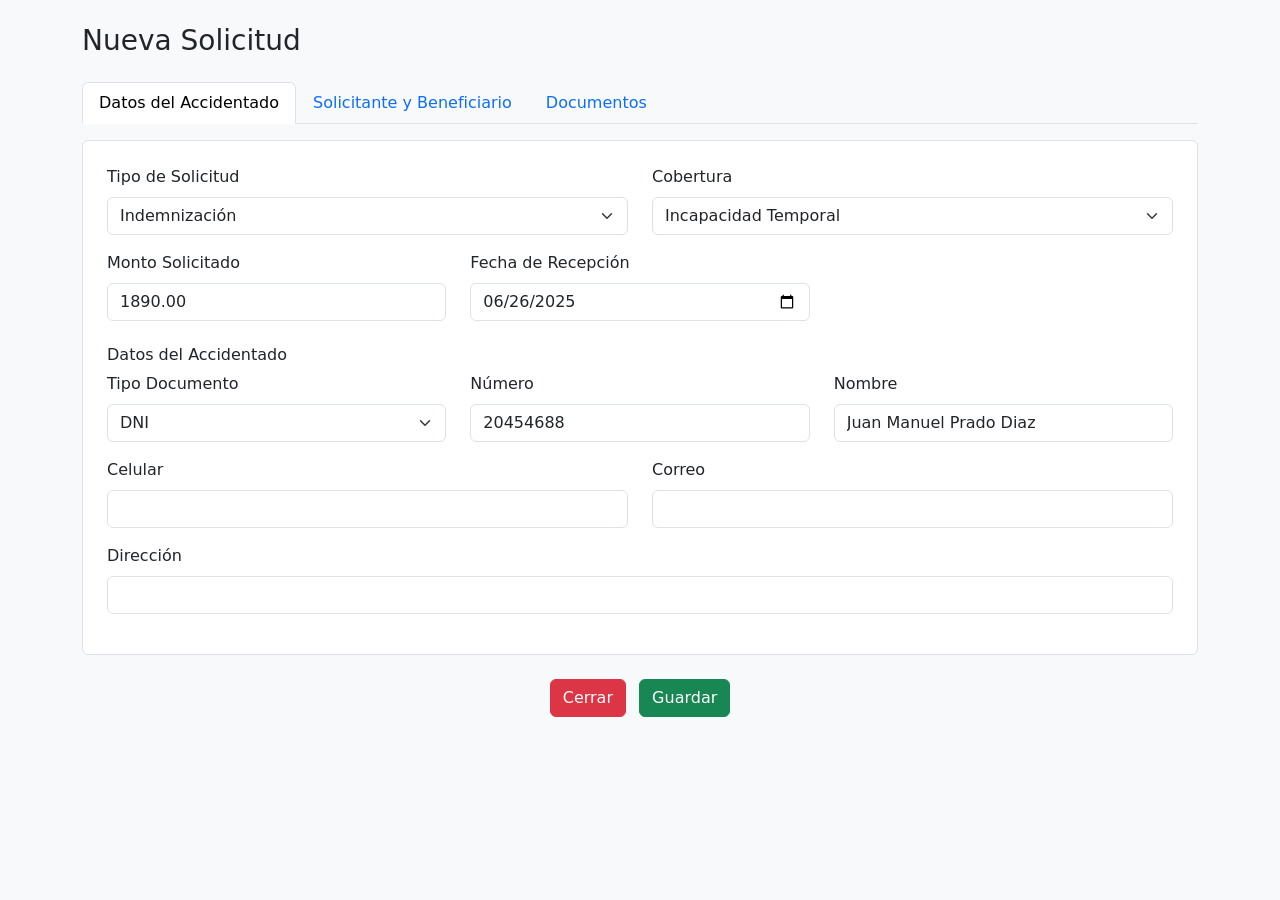
<file: ejemplo.html>
<!DOCTYPE html>
<html lang="es">
<head>
  <meta charset="UTF-8">
  <meta name="viewport" content="width=device-width, initial-scale=1.0">
  <title>Formulario Siniestro Mejorado</title>
  <link href="https://cdn.jsdelivr.net/npm/bootstrap@5.3.3/dist/css/bootstrap.min.css" rel="stylesheet">
  <link href="https://cdn.jsdelivr.net/npm/bootstrap-icons@1.10.5/font/bootstrap-icons.css" rel="stylesheet">
</head>
<body class="bg-light">
<div class="container py-4">
  <h3 class="mb-4">Nueva Solicitud</h3>

  <ul class="nav nav-tabs" id="formTabs" role="tablist">
    <li class="nav-item" role="presentation">
      <button class="nav-link active" id="datos-tab" data-bs-toggle="tab" data-bs-target="#datosAccidentado" type="button" role="tab">Datos del Accidentado</button>
    </li>
    <li class="nav-item" role="presentation">
      <button class="nav-link" id="solicitante-tab" data-bs-toggle="tab" data-bs-target="#solicitante" type="button" role="tab">Solicitante y Beneficiario</button>
    </li>
    <li class="nav-item" role="presentation">
      <button class="nav-link" id="documentos-tab" data-bs-toggle="tab" data-bs-target="#documentos" type="button" role="tab">Documentos</button>
    </li>
  </ul>

  <div class="tab-content bg-white border rounded p-4 mt-3" id="formTabsContent">
    <!-- TAB 1 -->
    <div class="tab-pane fade show active" id="datosAccidentado" role="tabpanel">
      <div class="row mb-3">
        <div class="col-md-6">
          <label class="form-label">Tipo de Solicitud</label>
          <select class="form-select">
            <option>Indemnización</option>
            <option>Reembolso</option>
          </select>
        </div>
        <div class="col-md-6">
          <label class="form-label">Cobertura</label>
          <select class="form-select">
            <option>Incapacidad Temporal</option>
            <option>Fallecimiento</option>
          </select>
        </div>
      </div>

      <div class="row mb-3">
        <div class="col-md-4">
          <label class="form-label">Monto Solicitado</label>
          <input type="number" class="form-control" value="1890.00">
        </div>
        <div class="col-md-4">
          <label class="form-label">Fecha de Recepción</label>
          <input type="date" class="form-control" value="2025-06-26">
        </div>
      </div>

      <h6 class="mt-4">Datos del Accidentado</h6>
      <div class="row mb-3">
        <div class="col-md-4">
          <label class="form-label">Tipo Documento</label>
          <select class="form-select">
            <option>DNI</option>
          </select>
        </div>
        <div class="col-md-4">
          <label class="form-label">Número</label>
          <input type="text" class="form-control" value="20454688">
        </div>
        <div class="col-md-4">
          <label class="form-label">Nombre</label>
          <input type="text" class="form-control" value="Juan Manuel Prado Diaz">
        </div>
      </div>

      <div class="row mb-3">
        <div class="col-md-6">
          <label class="form-label">Celular</label>
          <input type="text" class="form-control">
        </div>
        <div class="col-md-6">
          <label class="form-label">Correo</label>
          <input type="email" class="form-control">
        </div>
      </div>

      <div class="mb-3">
        <label class="form-label">Dirección</label>
        <input type="text" class="form-control">
      </div>
    </div>

    <!-- TAB 2 -->
    <div class="tab-pane fade" id="solicitante" role="tabpanel">
      <h6>Datos del Solicitante</h6>
      <div class="row mb-3">
        <div class="col-md-4">
          <label class="form-label">Tipo Documento</label>
          <select class="form-select">
            <option>DNI</option>
          </select>
        </div>
        <div class="col-md-4">
          <label class="form-label">Número</label>
          <input type="text" class="form-control" value="20454688">
        </div>
        <div class="col-md-4">
          <label class="form-label">Nombre</label>
          <input type="text" class="form-control" value="Juan Manuel Prado Diaz">
        </div>
      </div>

      <div class="row mb-3">
        <div class="col-md-6">
          <label class="form-label">Relación con el Accidentado</label>
          <select class="form-select">
            <option>Accidentado</option>
            <option>Familiar</option>
          </select>
        </div>
        <div class="col-md-6">
          <label class="form-label">Dirección</label>
          <input type="text" class="form-control">
        </div>
      </div>

      <hr>
      <h6>Datos del Beneficiario</h6>
      <div class="row mb-3">
        <div class="col-md-6">
          <label class="form-label">Modalidad de Pago</label>
          <select class="form-select">
            <option>Transferencia</option>
          </select>
        </div>
        <div class="col-md-6">
          <label class="form-label">Banco</label>
          <select class="form-select">
            <option>BBVA</option>
            <option>BCP</option>
          </select>
        </div>
      </div>

      <div class="row mb-3">
        <div class="col-md-6">
          <label class="form-label">Tipo de Cuenta</label>
          <select class="form-select">
            <option>CTA Ahorros</option>
          </select>
        </div>
        <div class="col-md-6">
          <label class="form-label">Moneda</label>
          <select class="form-select">
            <option>Soles</option>
            <option>Dólares</option>
          </select>
        </div>
      </div>

      <div class="row mb-3">
        <div class="col-md-6">
          <label class="form-label">Nro Cuenta</label>
          <input type="text" class="form-control">
        </div>
        <div class="col-md-6">
          <label class="form-label">CCI</label>
          <input type="text" class="form-control">
        </div>
      </div>
    </div>

    <!-- TAB 3 -->
    <div class="tab-pane fade" id="documentos" role="tabpanel">
      <h6 class="mb-3">Documentación Requerida</h6>
      <ul class="list-group mb-3">
        <li class="list-group-item d-flex justify-content-between align-items-center">
          Solicitud
          <i class="bi bi-check-circle-fill text-success"></i>
        </li>
        <li class="list-group-item d-flex justify-content-between align-items-center">
          Copia DNI del Solicitante
          <i class="bi bi-check-circle-fill text-success"></i>
        </li>
        <li class="list-group-item d-flex justify-content-between align-items-center">
          Denuncia Policial
          <i class="bi bi-check-circle-fill text-success"></i>
        </li>
        <li class="list-group-item d-flex justify-content-between align-items-center">
          Copia Certificado SOAT
          <i class="bi bi-check-circle-fill text-success"></i>
        </li>
        <li class="list-group-item d-flex justify-content-between align-items-center">
          Certificado Médico
          <i class="bi bi-check-circle-fill text-success"></i>
        </li>
      </ul>

      <div class="mb-3">
        <label class="form-label">Subir Archivo</label>
        <input type="file" class="form-control">
      </div>
    </div>
  </div>

  <div class="text-center mt-4">
    <button class="btn btn-danger me-2">Cerrar</button>
    <button class="btn btn-success">Guardar</button>
  </div>
</div>

<script src="https://cdn.jsdelivr.net/npm/bootstrap@5.3.3/dist/js/bootstrap.bundle.min.js"></script>
</body>
</html>
</file>
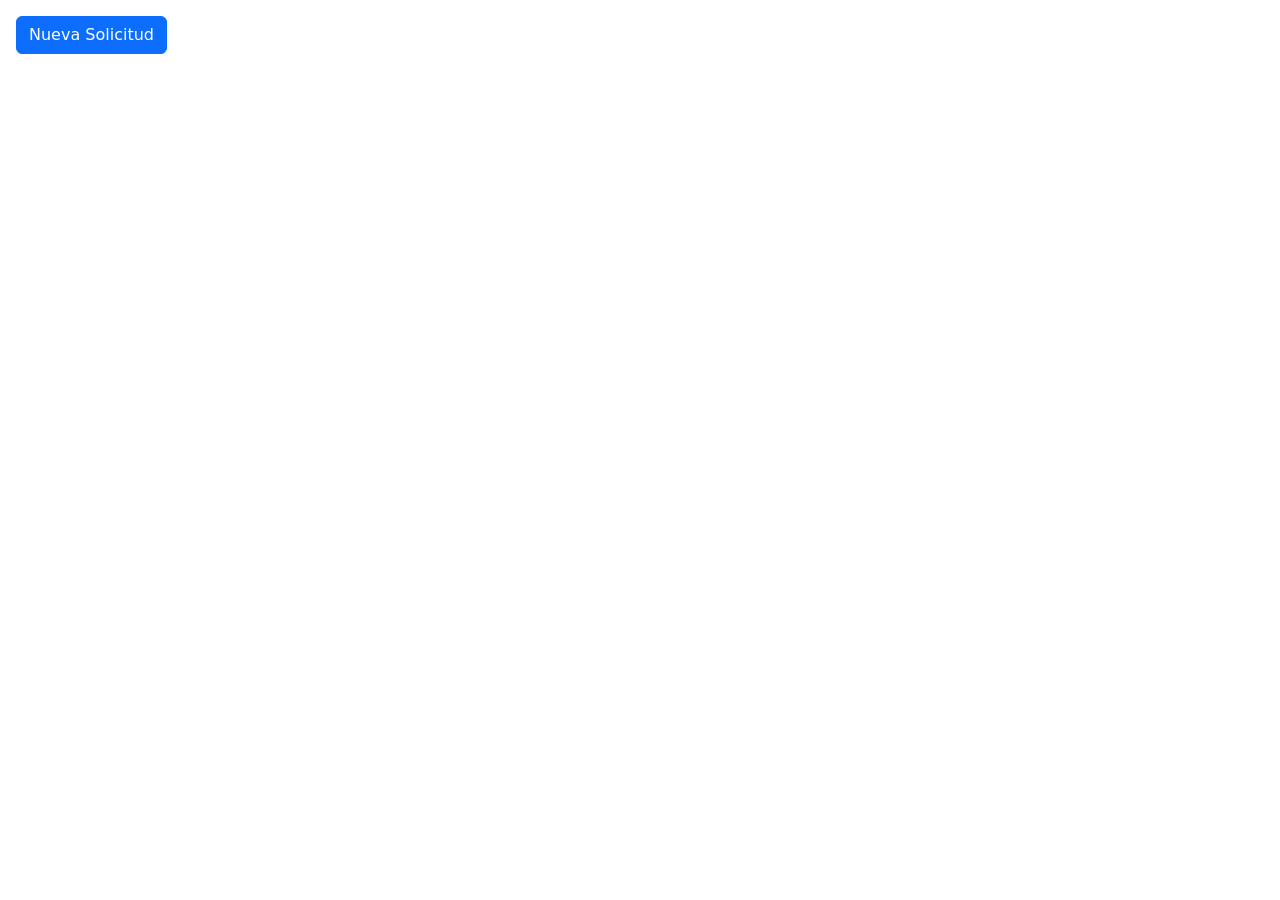
<file: ejemplo2.html>
<!DOCTYPE html>
<html lang="es">
<head>
  <meta charset="UTF-8">
  <title>Solicitud Modal</title>
  <link href="https://cdn.jsdelivr.net/npm/bootstrap@5.3.3/dist/css/bootstrap.min.css" rel="stylesheet">
  <link href="https://cdn.jsdelivr.net/npm/bootstrap-icons@1.10.5/font/bootstrap-icons.css" rel="stylesheet">

  <style>
    .icon-btn {
      cursor: pointer;
      margin: 0 5px;
    }
    .modal-xxl {
  max-width: 90% !important; /* Puedes ajustarlo al 100% si deseas pantalla completa */
}
  </style>
</head>
<body>

<!-- Botón para abrir el modal principal -->
<div class="p-3">
  <button class="btn btn-primary" data-bs-toggle="modal" data-bs-target="#solicitudModal">Nueva Solicitud</button>
</div>

<!-- Modal principal -->
<div class="modal fade" id="solicitudModal" tabindex="-1">
  <div class="modal-dialog modal-xxl modal-dialog-scrollable">
    <div class="modal-content">
      <div class="modal-header">
        <h5 class="modal-title">NUEVA SOLICITUD</h5>
        <button type="button" class="btn-close" data-bs-dismiss="modal"></button>
      </div>
      <div class="modal-body">
        <div class="row g-3">
          <!-- Formulario DATOS -->
          <div class="col-md-4">
            <fieldset class="border p-3 rounded">
              <legend class="float-none w-auto fs-6">DATOS</legend>
              <form id="solicitudForm">
                <input type="hidden" id="editIndex">
                <div class="row g-2">
                  <div class="col-md-6">
                    <label class="form-label" for="tipo_solicitud">TIPO SOLICITUD (*)</label>
                    <select class="form-select" id="tipo_solicitud" onchange="actualizarCoberturaPorTipo()">
                      <option value="">Seleccione</option>
                      <option value="INDEMNIZACION">INDEMNIZACION</option>
                      <option value="REEMBOLSO">REEMBOLSO</option>
                    </select>
                  </div>
                  <div class="col-md-6">
                    <label class="form-label" for="cobertura">COBERTURA (*)</label>
                    <select class="form-select" id="cobertura" disabled>
                      <option value="">Seleccione</option>
                    </select>
                  </div>
                  <div class="col-md-6">
                    <label class="form-label" for="monto">MONTO SOLICITADO/CARTA (*)</label>
                    <input type="number" class="form-control" id="monto">
                  </div>
                  <div class="col-md-6">
                    <label class="form-label" for="fecha">FECHA DE RECEPCIÓN</label>
                    <input type="date" class="form-control" id="fecha">
                  </div>
                  <div class="col-12">
                    <label class="form-check-label">
                      <input class="form-check-input me-1" type="checkbox" id="beneficiario_mismo"> EL BENEFICIARIO ES EL MISMO QUE EL ACCIDENTADO
                    </label>
                  </div>
                  <div class="col-md-6">
                    <label class="form-label" for="tipo_documento">TIPO DOCUMENTO (*)</label>
                    <select class="form-select" id="tipo_documento">
                      <option>DNI</option>
                      <option>CE</option>
                    </select>
                  </div>
                  <div class="col-md-6">
                    <label class="form-label" for="numero_documento">NUMERO (*)</label>
                    <input type="text" class="form-control" id="numero_documento">
                  </div>
                  <div class="col-md-12">
                    <label class="form-label" for="beneficiario">BENEFICIARIO (*)</label>
                    <input type="text" class="form-control" id="beneficiario">
                  </div>
                  <div class="col-md-6">
                    <label class="form-label" for="celular">CELULAR (*)</label>
                    <input type="text" class="form-control" id="celular">
                  </div>
                  <div class="col-md-6">
                    <label class="form-label" for="correo">CORREO (*)</label>
                    <input type="email" class="form-control" id="correo">
                  </div>
                  <div class="col-md-4">
                    <label class="form-label" for="banco">BANCO</label>
                    <select class="form-select" id="banco">
                      <option value="">Seleccione</option>
                      <option value="BCP">BCP</option>
                      <option value="BBVA">BBVA</option>
                      <option value="INTERBANK">INTERBANK</option>
                      <option value="SCOTIABANK"> SCOTIABANK</option>
                    </select>
                  </div>
                  <div class="col-md-4">
                    <label class="form-label" for="cuenta">NRO CUENTA</label>
                    <input type="text" class="form-control" id="cuenta">
                  </div>
                  <div class="col-md-4">
                    <label class="form-label" for="cci">CCI</label>
                    <input type="text" class="form-control" id="cci">
                  </div>
                  <div class="col-12 mt-3 d-flex gap-2">
                    <button type="button" id="btnGuardar" class="btn btn-primary w-100" onclick="agregarSolicitud()">AGREGAR</button>
                    <button type="button" id="btnCancelar" class="btn btn-secondary w-100 d-none" onclick="cancelarEdicion()">CANCELAR</button>
                  </div>
                </div>
              </form>
            </fieldset>
          </div>

          <!-- Tabla SOLICITUDES -->
          <div class="col-md-8">
            <fieldset class="border p-3 rounded">
              <legend class="float-none w-auto fs-6">SOLICITUDES</legend>
              <div class="table-responsive">
                <table class="table table-bordered table-sm align-middle text-center" id="tablaSolicitudes">
                  <thead class="table-light">
                    <tr>
                      <th>#</th>
                      <th>TIPO SOLICITUD</th>
                      <th>COBERTURA</th>
                      <th>MONTO</th>
                      <th>FECHA RECEPCIÓN</th>
                      <th>BENEFICIARIO</th>
                      <th>ESTADO</th>
                      <th>ACCIONES</th>
                    </tr>
                  </thead>
                  <tbody></tbody>
                </table>
              </div>
            </fieldset>
          </div>
        </div>
      </div>
      <div class="modal-footer">
        <button type="button" id="btnGuardarSolicitud" class="btn btn-success" disabled>GUARDAR</button>
        <button class="btn btn-danger" data-bs-dismiss="modal">CERRAR</button>
      </div>
    </div>
  </div>
</div>

<!-- Modal de anulación -->
<div class="modal fade" id="modalAnular" tabindex="-1">
  <div class="modal-dialog modal-dialog-centered">
    <div class="modal-content">
      <div class="modal-header"><h5 class="modal-title">Motivo de Anulación</h5></div>
      <div class="modal-body">
        <textarea class="form-control" id="motivoAnulacion" rows="3" placeholder="Ingrese el motivo..."></textarea>
      </div>
      <div class="modal-footer">
        <button class="btn btn-secondary" data-bs-dismiss="modal">Cancelar</button>
        <button class="btn btn-danger" onclick="confirmarEliminacion()">Eliminar</button>
      </div>
    </div>
  </div>
</div>

<!-- Modal de Observación -->
<div class="modal fade" id="modalObservacion" tabindex="-1">
  <div class="modal-dialog modal-dialog-centered">
    <div class="modal-content">
      <div class="modal-header"><h5 class="modal-title">Observación</h5></div>
      <div class="modal-body">
        <textarea class="form-control" id="motivoObservacion" rows="3" placeholder="Ingrese el motivo..."></textarea>
      </div>
      <div class="modal-footer">
        <button class="btn btn-secondary" data-bs-dismiss="modal">Cancelar</button>
        <button class="btn btn-primary" onclick="confirmarObservacion()">Observar</button>
      </div>
    </div>
  </div>
</div>

<script>

function actualizarCoberturaPorTipo() {
  const tipo = document.getElementById('tipo_solicitud').value;
  const cobertura = document.getElementById('cobertura');

  const opciones = {
    INDEMNIZACION: [
      "INCAPACIDAD TEMPORAL",
      "INVALIDEZ PERMANENTE",
      "MUERTE"
    ],
    REEMBOLSO: [
      "SEPELIO",
      "GASTOS MEDICOS"
    ]
  };

  // Limpiar selección previa y deshabilitar por defecto
  cobertura.innerHTML = '<option value="">Seleccione</option>';
  cobertura.value = ""; // <- Limpia selección previa
  cobertura.disabled = true;

  if (opciones[tipo]) {
    cobertura.disabled = false;
    opciones[tipo].forEach(op => {
      const option = document.createElement('option');
      option.value = op;
      option.textContent = op;
      cobertura.appendChild(option);
    });
  }
}

function editarSolicitud(index) {
  const item = solicitudes[index];
  document.getElementById('tipo_solicitud').value = item.tipo;
  actualizarCoberturaPorTipo(); // <- ¡Muy importante!

  document.getElementById('cobertura').value = item.cobertura;
  // resto del código...
}


  /*****************CRUD TABLA**********************/
  let solicitudes = [];
  let indexParaEliminar = null;
  let indexParaObservacion = null;

  function agregarSolicitud() {
    const tipo = document.getElementById('tipo_solicitud').value;
    const cobertura = document.getElementById('cobertura').value;
    const monto = document.getElementById('monto').value;
    const fecha = document.getElementById('fecha').value;
    const beneficiario = document.getElementById('beneficiario').value;
    const beneficiarioMismo = document.getElementById('beneficiario_mismo').checked;
    const estado = '<select class="form-select" id="estado" onchange="prepararObservacion(this.value)"><option value="PENDIENTE">PENDIENTE</option><option value="OBSERVADO">OBSERVADO</option><option value="RECHAZADO">RECHAZADO</option></select>';
    const tipoDocumento = document.getElementById('tipo_documento').value;
    const numeroDocumento = document.getElementById('numero_documento').value;
    const celular = document.getElementById('celular').value;
    const correo = document.getElementById('correo').value;
    const banco = document.getElementById('banco').value;
    const cuenta = document.getElementById('cuenta').value;
    const cci = document.getElementById('cci').value;

    const editIndex = document.getElementById('editIndex').value;

    if (!tipo) {
    alert("Debe seleccionar un TIPO DE SOLICITUD.");
    return;
    }

    if (!cobertura) {
      alert("Debe seleccionar una COBERTURA válida.");
      return;
    }

    const nuevaSolicitud = {
      tipo,
      cobertura,
      monto,
      fecha,
      beneficiarioMismo,
      beneficiario,
      tipoDocumento,
      estado,
      numeroDocumento,
      celular,
      correo,
      banco,
      cuenta,
      cci
    };

    if (editIndex === "") {
      solicitudes.push(nuevaSolicitud);
    } else {
      solicitudes[editIndex] = nuevaSolicitud;
      document.getElementById('editIndex').value = "";
      document.getElementById('btnGuardar').textContent = "AGREGAR";
      document.getElementById('btnCancelar').classList.add("d-none");
      document.getElementById('btnGuardar').classList.remove("btn-warning");
      document.getElementById('btnGuardar').classList.add("btn-primary");
    }

    document.getElementById('solicitudForm').reset();
    renderTabla();
    document.getElementById('cobertura').innerHTML = '<option value="">Seleccione</option>';
    document.getElementById('cobertura').disabled = true;
  }

  function renderTabla() {
    const tbody = document.querySelector('#tablaSolicitudes tbody');
    tbody.innerHTML = "";

    solicitudes.forEach((item, index) => {
      const row = document.createElement('tr');
      row.innerHTML = `
        <td>${index + 1}</td>
        <td>${item.tipo}</td>
        <td>${item.cobertura}</td>
        <td>${item.monto}</td>
        <td>${item.fecha}</td>
        <td>${item.beneficiario}</td>
        <td>${item.estado}</td>
        <td>
          <i class="bi bi-pencil text-primary icon-btn" onclick="editarSolicitud(${index})" title="Editar"></i>
          <i class="bi bi-trash text-danger icon-btn" onclick="prepararEliminacion(${index})" title="Eliminar"></i>
        </td>
      `;
      tbody.appendChild(row);
    });

    if(solicitudes.length > 0){
      document.getElementById('btnGuardarSolicitud').disabled = false;
    }else{
      document.getElementById('btnGuardarSolicitud').disabled = true;
    }
  }

  function editarSolicitud(index) {
    const item = solicitudes[index];
      // Set tipo y reconstruye opciones de cobertura
  document.getElementById('tipo_solicitud').value = item.tipo;
  actualizarCoberturaPorTipo(); // <- esto reconstruye las opciones

    // Espera a que cobertura esté lista, luego asigna el valor
    setTimeout(() => {
      document.getElementById('cobertura').value = item.cobertura;
      document.getElementById('cobertura').disabled = false;
    }, 0); // asegura que cobertura esté llena antes de asignar valor

    document.getElementById('monto').value = item.monto;
    document.getElementById('fecha').value = item.fecha;
    document.getElementById('beneficiario_mismo').checked = item.beneficiarioMismo;
    document.getElementById('beneficiario').value = item.beneficiario;
    document.getElementById('tipo_documento').value = item.tipoDocumento;
    document.getElementById('numero_documento').value = item.numeroDocumento;
    document.getElementById('celular').value = item.celular;
    document.getElementById('correo').value = item.correo;
    document.getElementById('banco').value = item.banco;
    document.getElementById('cuenta').value = item.cuenta;
    document.getElementById('cci').value = item.cci;

    document.getElementById('editIndex').value = index;

    const btn = document.getElementById('btnGuardar');
    btn.textContent = "EDITAR";
    btn.classList.remove("btn-primary");
    btn.classList.add("btn-warning");

    document.getElementById('btnCancelar').classList.remove("d-none");
    
  }

  function prepararEliminacion(index) {
    indexParaEliminar = index;
    document.getElementById('motivoAnulacion').value = "";
    new bootstrap.Modal(document.getElementById('modalAnular')).show();
  }

  function confirmarEliminacion() {
    const motivo = document.getElementById('motivoAnulacion').value.trim();
    if (motivo === "") {
      alert("Debe ingresar un motivo para anular.");
      return;
    }
    solicitudes.splice(indexParaEliminar, 1);
    renderTabla();
    bootstrap.Modal.getInstance(document.getElementById('modalAnular')).hide();
  }


  function prepararObservacion(index) {
    document.getElementById('motivoObservacion').value = "";
    new bootstrap.Modal(document.getElementById('modalObservacion')).show();
  }
  function confirmarObservacion() {
    const observacion = document.getElementById('motivoObservacion').value.trim();
    if (observacion === "") {
      alert("Debe ingresar un motivo para observar.");
      return;
    }
    bootstrap.Modal.getInstance(document.getElementById('modalObservacion')).hide();
  }

  function cancelarEdicion() {
  document.getElementById('solicitudForm').reset();
  document.getElementById('editIndex').value = "";

  const btn = document.getElementById('btnGuardar');
  btn.textContent = "AGREGAR";
  btn.classList.remove("btn-warning");
  btn.classList.add("btn-primary");

  document.getElementById('btnCancelar').classList.add("d-none");

  // Reset cobertura
  document.getElementById('cobertura').innerHTML = '<option value="">Seleccione</option>';
  document.getElementById('cobertura').disabled = true;
}
</script>


<script src="https://cdn.jsdelivr.net/npm/bootstrap@5.3.3/dist/js/bootstrap.bundle.min.js"></script>
</body>
</html>
</file>
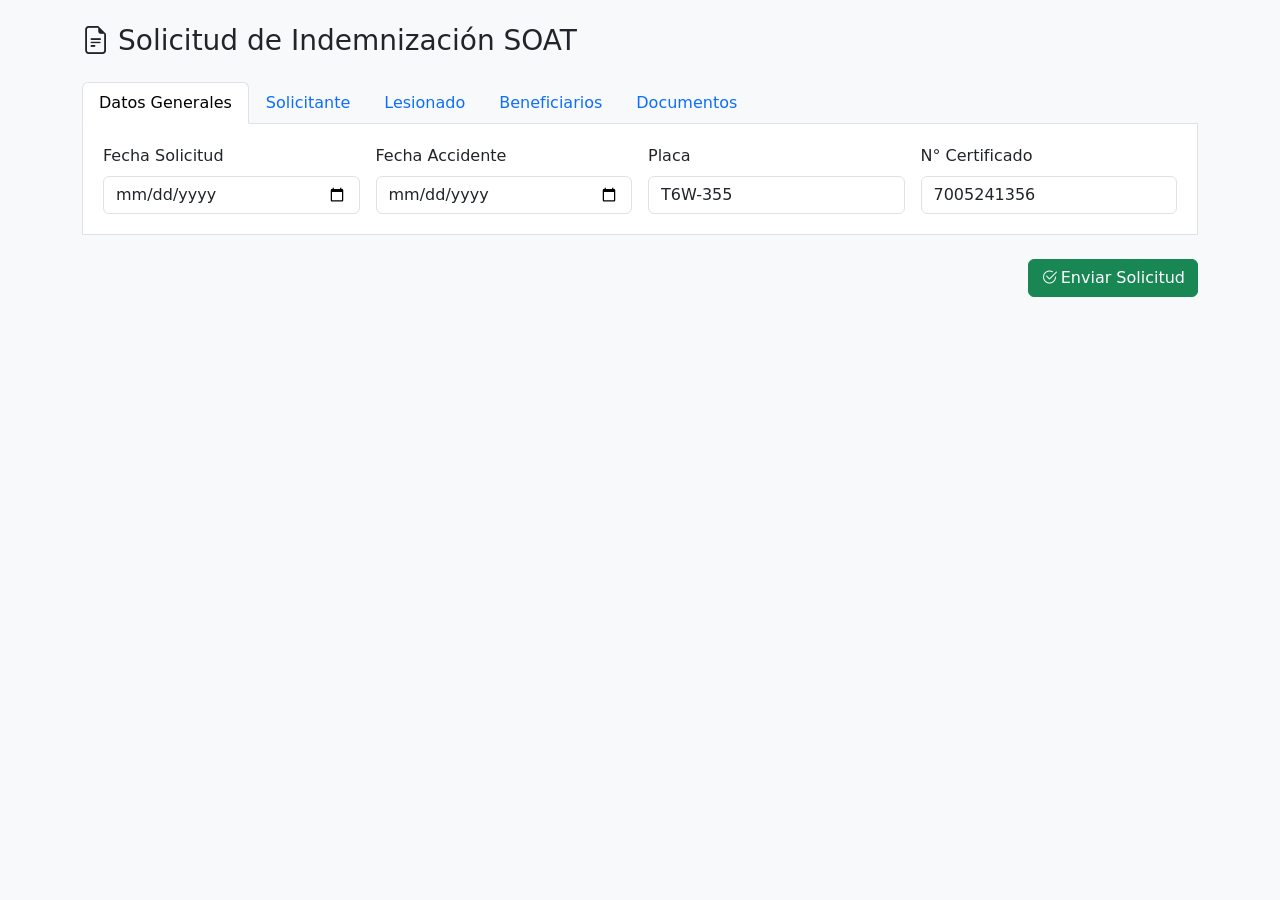
<file: ejemplo3.html>
<!DOCTYPE html>
<html lang="es">
<head>
  <meta charset="UTF-8">
  <title>Formulario SOAT</title>
  <meta name="viewport" content="width=device-width, initial-scale=1">
  <link href="https://cdn.jsdelivr.net/npm/bootstrap@5.3.3/dist/css/bootstrap.min.css" rel="stylesheet">
  <link href="https://cdn.jsdelivr.net/npm/bootstrap-icons@1.10.5/font/bootstrap-icons.css" rel="stylesheet">
  <style>
    .tab-content {
      border: 1px solid #dee2e6;
      border-top: none;
      padding: 20px;
      background-color: #fff;
    }
  </style>
</head>
<body class="bg-light">
<div class="container py-4">

  <h3 class="mb-4"><i class="bi bi-file-earmark-text me-2"></i>Solicitud de Indemnización SOAT</h3>

  <!-- Tabs -->
  <ul class="nav nav-tabs" id="formTabs" role="tablist">
    <li class="nav-item"><button class="nav-link active" data-bs-toggle="tab" data-bs-target="#generales">Datos Generales</button></li>
    <li class="nav-item"><button class="nav-link" data-bs-toggle="tab" data-bs-target="#solicitante">Solicitante</button></li>
    <li class="nav-item"><button class="nav-link" data-bs-toggle="tab" data-bs-target="#lesionado">Lesionado</button></li>
    <li class="nav-item"><button class="nav-link" data-bs-toggle="tab" data-bs-target="#beneficiarios">Beneficiarios</button></li>
    <li class="nav-item"><button class="nav-link" data-bs-toggle="tab" data-bs-target="#documentos">Documentos</button></li>
  </ul>

  <!-- Tab Content -->
  <form id="formSoat">
    <div class="tab-content">

      <!-- Generales -->
      <div class="tab-pane fade show active" id="generales" role="tabpanel">
        <div class="row g-3">
          <div class="col-md-3"><label class="form-label">Fecha Solicitud</label><input type="date" class="form-control" required></div>
          <div class="col-md-3"><label class="form-label">Fecha Accidente</label><input type="date" class="form-control" required></div>
          <div class="col-md-3"><label class="form-label">Placa</label><input type="text" class="form-control" value="T6W-355" required></div>
          <div class="col-md-3"><label class="form-label">N° Certificado</label><input type="text" class="form-control" value="7005241356" required></div>
        </div>
      </div>

      <!-- Solicitante -->
      <div class="tab-pane fade" id="solicitante" role="tabpanel">
        <div class="row g-3">
          <div class="col-md-6"><label class="form-label">Nombre</label><input type="text" class="form-control" value="JORGE YOMER REYNA MOZO"></div>
          <div class="col-md-3"><label class="form-label">DNI</label><input type="text" class="form-control" value="71620488"></div>
          <div class="col-md-3"><label class="form-label">Celular</label><input type="text" class="form-control" value="901107389"></div>
          <div class="col-md-6"><label class="form-label">Correo</label><input type="email" class="form-control" value="reynamozojorge3@gmail.com"></div>
          <div class="col-md-6"><label class="form-label">Domicilio</label><input type="text" class="form-control" value="BARRIO 3A C. POBLADO MENOR ALTO TRUJILLO MZ B LT 27"></div>
          <div class="col-md-6">
            <label class="form-label">Relación con el lesionado</label>
            <select class="form-select"><option selected>Lesionado</option><option>Cónyuge</option><option>Padre/Madre</option><option>Otro</option></select>
          </div>
        </div>
      </div>

      <!-- Lesionado -->
      <div class="tab-pane fade" id="lesionado" role="tabpanel">
        <div class="row g-3">
          <div class="col-md-6"><label class="form-label">Nombre</label><input type="text" class="form-control" value="JORGE YOMER REYNA MOZO"></div>
          <div class="col-md-3"><label class="form-label">DNI</label><input type="text" class="form-control" value="71620488"></div>
          <div class="col-md-3"><label class="form-label">Celular</label><input type="text" class="form-control" value="901107389"></div>
          <div class="col-md-6"><label class="form-label">Correo</label><input type="email" class="form-control" value="reynamozojorge3@gmail.com"></div>
          <div class="col-md-6"><label class="form-label">Domicilio</label><input type="text" class="form-control" value="BARRIO 3A C. POBLADO MENOR ALTO TRUJILLO MZ B LT 27"></div>
        </div>
      </div>

      <!-- Beneficiarios -->
      <div class="tab-pane fade" id="beneficiarios" role="tabpanel">
        <div id="beneficiariosContainer"></div>
        <button type="button" class="btn btn-outline-primary mt-3" onclick="agregarBeneficiario()">
          <i class="bi bi-person-plus-fill me-1"></i> Agregar Beneficiario
        </button>
      </div>

      <!-- Documentos -->
      <div class="tab-pane fade" id="documentos" role="tabpanel">
        <p>Selecciona los documentos presentados:</p>
        <div class="form-check"><input class="form-check-input" type="checkbox" checked><label class="form-check-label">DNI Lesionado</label></div>
        <div class="form-check"><input class="form-check-input" type="checkbox" checked><label class="form-check-label">DNI Solicitante</label></div>
        <div class="form-check"><input class="form-check-input" type="checkbox" checked><label class="form-check-label">Denuncia policial</label></div>
        <div class="form-check"><input class="form-check-input" type="checkbox" checked><label class="form-check-label">Certificado médico</label></div>
      </div>
    </div>

    <div class="text-end mt-4">
      <button type="submit" class="btn btn-success"><i class="bi bi-check2-circle me-1"></i>Enviar Solicitud</button>
    </div>
  </form>
</div>

<script>
let contador = 0;

function agregarBeneficiario() {
  contador++;
  const container = document.getElementById('beneficiariosContainer');

  const div = document.createElement('div');
  div.classList.add('border', 'rounded', 'p-3', 'mb-3');
  div.innerHTML = `
    <h6 class="mb-3">Beneficiario ${contador}</h6>
    <div class="row g-3">
      <div class="col-md-6"><label class="form-label">Titular</label><input type="text" class="form-control" value="JORGE YOMER REYNA MOZO"></div>
      <div class="col-md-3"><label class="form-label">DNI</label><input type="text" class="form-control" value="71620488"></div>
      <div class="col-md-3">
        <label class="form-label">Banco</label>
        <select class="form-select"><option>Continental</option><option>BCP</option><option>Interbank</option><option>Scotiabank</option></select>
      </div>
      <div class="col-md-3">
        <label class="form-label">Tipo de Cuenta</label>
        <select class="form-select"><option>Cta. Ahorros</option><option>Cta. Corriente</option></select>
      </div>
      <div class="col-md-3">
        <label class="form-label">Moneda</label>
        <select class="form-select"><option>Soles</option><option>Dólares</option></select>
      </div>
      <div class="col-md-6"><label class="form-label">N° Cuenta</label><input type="text" class="form-control" value="57099110840013"></div>
      <div class="col-md-6"><label class="form-label">CCI</label><input type="text" class="form-control" value="00257019911084001305"></div>
    </div>
  `;
  container.appendChild(div);
}
</script>

<script src="https://cdn.jsdelivr.net/npm/bootstrap@5.3.3/dist/js/bootstrap.bundle.min.js"></script>
</body>
</html>
</file>
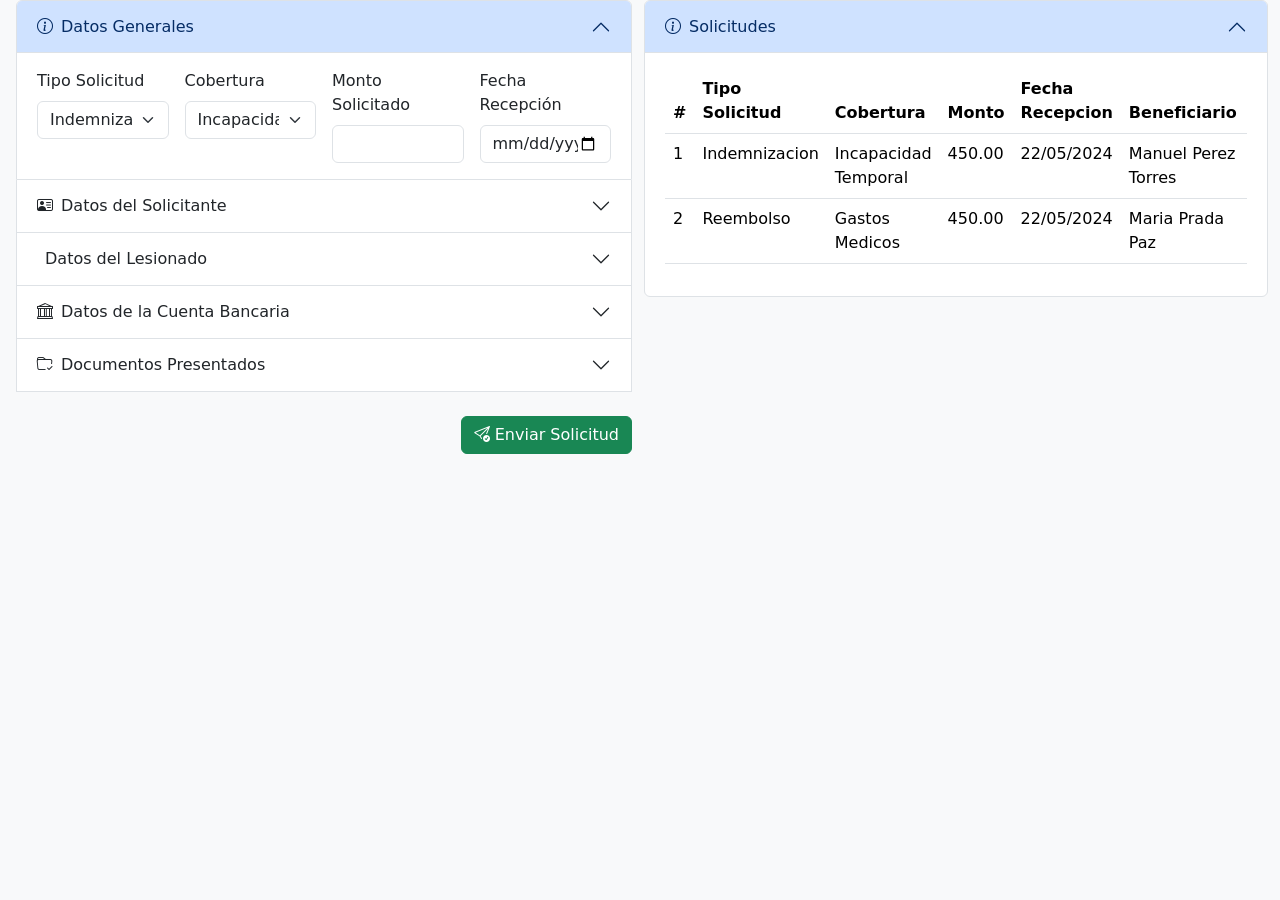
<file: ejemploAcordeon.html>
<!DOCTYPE html>
<html lang="es">
<head>
  <meta charset="UTF-8">
  <title>Formulario SOAT</title>
  <meta name="viewport" content="width=device-width, initial-scale=1">
  <link href="https://cdn.jsdelivr.net/npm/bootstrap@5.3.3/dist/css/bootstrap.min.css" rel="stylesheet">
  <link href="https://cdn.jsdelivr.net/npm/bootstrap-icons@1.10.5/font/bootstrap-icons.css" rel="stylesheet">
  <style>
    html, body {
      margin: 0;
      padding: 0;
    }
  </style>
</head>
<body class="bg-light">

  <div class="row g-0 px-2">
    <!-- Lado Izquierdo -->
    <div class="col-md-6 px-2 ">
      <div class="accordion" id="formAccordion">

        <!-- Sección 1: Datos Generales -->
        <div class="accordion-item">
          <h2 class="accordion-header" id="headingGeneral">
            <button class="accordion-button" type="button" data-bs-toggle="collapse" data-bs-target="#collapseGeneral">
              <i class="bi bi-info-circle me-2"></i> Datos Generales
            </button>
          </h2>
          <div id="collapseGeneral" class="accordion-collapse collapse show" data-bs-parent="#formAccordion">
            <div class="accordion-body">
              <div class="row g-3">
                <div class="col-md-3"><label class="form-label">Tipo Solicitud</label>
                <select class="form-select"><option selected>Indemnizacion</option><option>Reembolso</option></select>
              </div>
                <div class="col-md-3"><label class="form-label">Cobertura</label>
                <select class="form-select">
                  <option selected>Incapacidad Temporal</option>
                  <option>Incapacidad Permanente</option>
                  <option>Muerte</option>
                </select>
              </div>
              <div class="col-md-3"><label class="form-label">Monto Solicitado</label><input type="text" class="form-control" ></div>
                <div class="col-md-3"><label class="form-label">Fecha Recepción</label><input type="date" class="form-control"></div>
                
              </div>
            </div>
          </div>
        </div>

        <!-- Sección 2: Datos del Solicitante -->
        <div class="accordion-item">
          <h2 class="accordion-header" id="headingSolicitante">
            <button class="accordion-button collapsed" type="button" data-bs-toggle="collapse" data-bs-target="#collapseSolicitante">
              <i class="bi bi-person-vcard me-2"></i> Datos del Solicitante
            </button>
          </h2>
          <div id="collapseSolicitante" class="accordion-collapse collapse" data-bs-parent="#formAccordion">
            <div class="accordion-body">
              <div class="row g-3">
                <div class="col-md-6"><label class="form-label">Nombres</label><input type="text" class="form-control" value="JORGE YOMER REYNA MOZO"></div>
                <div class="col-md-3"><label class="form-label">DNI</label><input type="text" class="form-control" value="71620488"></div>
                <div class="col-md-3"><label class="form-label">Celular</label><input type="text" class="form-control" value="901107389"></div>
                <div class="col-md-6"><label class="form-label">Correo</label><input type="email" class="form-control" value="reynamozojorge3@gmail.com"></div>
                <div class="col-md-6"><label class="form-label">Domicilio</label><input type="text" class="form-control" value="BARRIO 3A C. POBLADO MENOR ALTO TRUJILLO MZ B LT 27"></div>
                <div class="col-md-6">
                  <label class="form-label">Relación con el lesionado</label>
                  <select class="form-select">
                    <option selected>Lesionado</option>
                    <option>Cónyuge</option>
                    <option>Hijo</option>
                    <option>Padre</option>
                    <option>Otro</option>
                  </select>
                </div>
              </div>
            </div>
          </div>
        </div>

        <!-- Sección 3: Datos del Lesionado -->
        <div class="accordion-item">
          <h2 class="accordion-header" id="headingLesionado">
            <button class="accordion-button collapsed" type="button" data-bs-toggle="collapse" data-bs-target="#collapseLesionado">
              <i class="bi bi-person-fill-injured me-2"></i> Datos del Lesionado
            </button>
          </h2>
          <div id="collapseLesionado" class="accordion-collapse collapse" data-bs-parent="#formAccordion">
            <div class="accordion-body">
              <div class="row g-3">
                <div class="col-md-6"><label class="form-label">Nombres</label><input type="text" class="form-control" value="JORGE YOMER REYNA MOZO"></div>
                <div class="col-md-3"><label class="form-label">DNI</label><input type="text" class="form-control" value="71620488"></div>
                <div class="col-md-3"><label class="form-label">Celular</label><input type="text" class="form-control" value="901107389"></div>
                <div class="col-md-6"><label class="form-label">Correo</label><input type="email" class="form-control" value="reynamozojorge3@gmail.com"></div>
                <div class="col-md-6"><label class="form-label">Domicilio</label><input type="text" class="form-control" value="BARRIO 3A C. POBLADO MENOR ALTO TRUJILLO MZ B LT 27"></div>
              </div>
            </div>
          </div>
        </div>

        <!-- Sección 4: Cuenta Bancaria -->
        <div class="accordion-item">
          <h2 class="accordion-header" id="headingBanco">
            <button class="accordion-button collapsed" type="button" data-bs-toggle="collapse" data-bs-target="#collapseBanco">
              <i class="bi bi-bank me-2"></i> Datos de la Cuenta Bancaria
            </button>
          </h2>
          <div id="collapseBanco" class="accordion-collapse collapse" data-bs-parent="#formAccordion">
            <div class="accordion-body">
              <div class="form-check mb-2">
                <input class="form-check-input" type="checkbox" checked><label class="form-check-label">Transferencia Bancaria</label>
              </div>
              <div class="row g-3">
                <div class="col-md-6"><label class="form-label">Titular</label><input type="text" class="form-control" value="JORGE YOMER REYNA MOZO"></div>
                <div class="col-md-3"><label class="form-label">DNI</label><input type="text" class="form-control" value="71620488"></div>
                <div class="col-md-12">
                  <label class="form-label">Banco</label><br>
                  <div class="form-check form-check-inline"><input class="form-check-input" type="checkbox" checked><label class="form-check-label">Continental</label></div>
                  <div class="form-check form-check-inline"><input class="form-check-input" type="checkbox"><label class="form-check-label">BCP</label></div>
                  <div class="form-check form-check-inline"><input class="form-check-input" type="checkbox"><label class="form-check-label">Scotiabank</label></div>
                  <div class="form-check form-check-inline"><input class="form-check-input" type="checkbox"><label class="form-check-label">Interbank</label></div>
                  <div class="form-check form-check-inline"><input class="form-check-input" type="checkbox"><label class="form-check-label">Banco de la Nación</label></div>
                </div>
                <div class="col-md-3"><label class="form-label">Tipo de cuenta</label>
                  <select class="form-select"><option selected>Cta. Ahorros</option><option>Cta. Corriente</option></select>
                </div>
                <div class="col-md-3"><label class="form-label">Moneda</label>
                  <select class="form-select"><option selected>Soles</option><option>Dólares</option></select>
                </div>
                <div class="col-md-3"><label class="form-label">N° Cuenta</label><input type="text" class="form-control" value="57099110840013"></div>
                <div class="col-md-3"><label class="form-label">CCI</label><input type="text" class="form-control" value="00257019911084001305"></div>
              </div>
            </div>
          </div>
        </div>

        <!-- Sección 5: Documentos -->
        <div class="accordion-item">
          <h2 class="accordion-header" id="headingDocs">
            <button class="accordion-button collapsed" type="button" data-bs-toggle="collapse" data-bs-target="#collapseDocs">
              <i class="bi bi-folder-check me-2"></i> Documentos Presentados
            </button>
          </h2>
          <div id="collapseDocs" class="accordion-collapse collapse" data-bs-parent="#formAccordion">
            <div class="accordion-body">
              <div class="form-check"><input class="form-check-input" type="checkbox" checked><label class="form-check-label">Documento de identidad del lesionado</label></div>
              <div class="form-check"><input class="form-check-input" type="checkbox" checked><label class="form-check-label">Documento de identidad del solicitante</label></div>
              <div class="form-check"><input class="form-check-input" type="checkbox" checked><label class="form-check-label">Denuncia policial</label></div>
              <div class="form-check"><input class="form-check-input" type="checkbox" checked><label class="form-check-label">Certificado médico</label></div>
            </div>
          </div>
        </div>

        <div class="text-end my-4">
          <button class="btn btn-success"><i class="bi bi-send-check"></i> Enviar Solicitud</button>
        </div>

      </div>
    </div>

    <!-- Lado Derecho -->
    <div class="col-md-6 px-1">
      <div class="accordion" id="formAccordion2">
        <div class="accordion-item">
          <h2 class="accordion-header" id="headingGeneral2">
            <button class="accordion-button" type="button" data-bs-toggle="collapse" data-bs-target="#collapseGeneral2">
              <i class="bi bi-info-circle me-2"></i> Solicitudes
            </button>
          </h2>
          <div id="collapseGeneral2" class="accordion-collapse collapse show" data-bs-parent="#formAccordion">
            <div class="accordion-body">
              <div class="table-responsive">
                <table class="table">
                  <thead>
                    <tr>
                      <th>#</th><th>Tipo Solicitud</th><th>Cobertura</th><th>Monto</th><th>Fecha Recepcion</th><th>Beneficiario</th><th>Estado</th><th>Acciones</th>
                    </tr>
                  </thead>
                  <tbody>
                    <tr>
                      <td>1</td><td>Indemnizacion</td><td>Incapacidad Temporal</td><td>450.00</td><td>22/05/2024</td><td>Manuel Perez Torres</td>
                      <td><select class="form-select"><option selected>Pendiente</option><option>Observado</option></select></td>
                      <td><div class="btn-group"><button class="btn btn-warning btn-sm"><i class="bi bi-pencil"></i></button><button class="btn btn-danger btn-sm"><i class="bi bi-trash"></i></button></div></td>
                    </tr>
                    <tr>
                      <td>2</td><td>Reembolso</td><td>Gastos Medicos</td><td>450.00</td><td>22/05/2024</td><td>Maria Prada Paz</td>
                      <td><select class="form-select"><option selected>Pendiente</option><option>Observado</option></select></td>
                      <td><div class="btn-group"><button class="btn btn-warning btn-sm"><i class="bi bi-pencil"></i></button><button class="btn btn-danger btn-sm"><i class="bi bi-trash"></i></button></div></td>
                    </tr>
                  </tbody>
                </table>
              </div>
            </div>
          </div>
        </div>
      </div>
    </div>
  </div>

<script src="https://cdn.jsdelivr.net/npm/bootstrap@5.3.3/dist/js/bootstrap.bundle.min.js"></script>
</body>
</html>
</file>
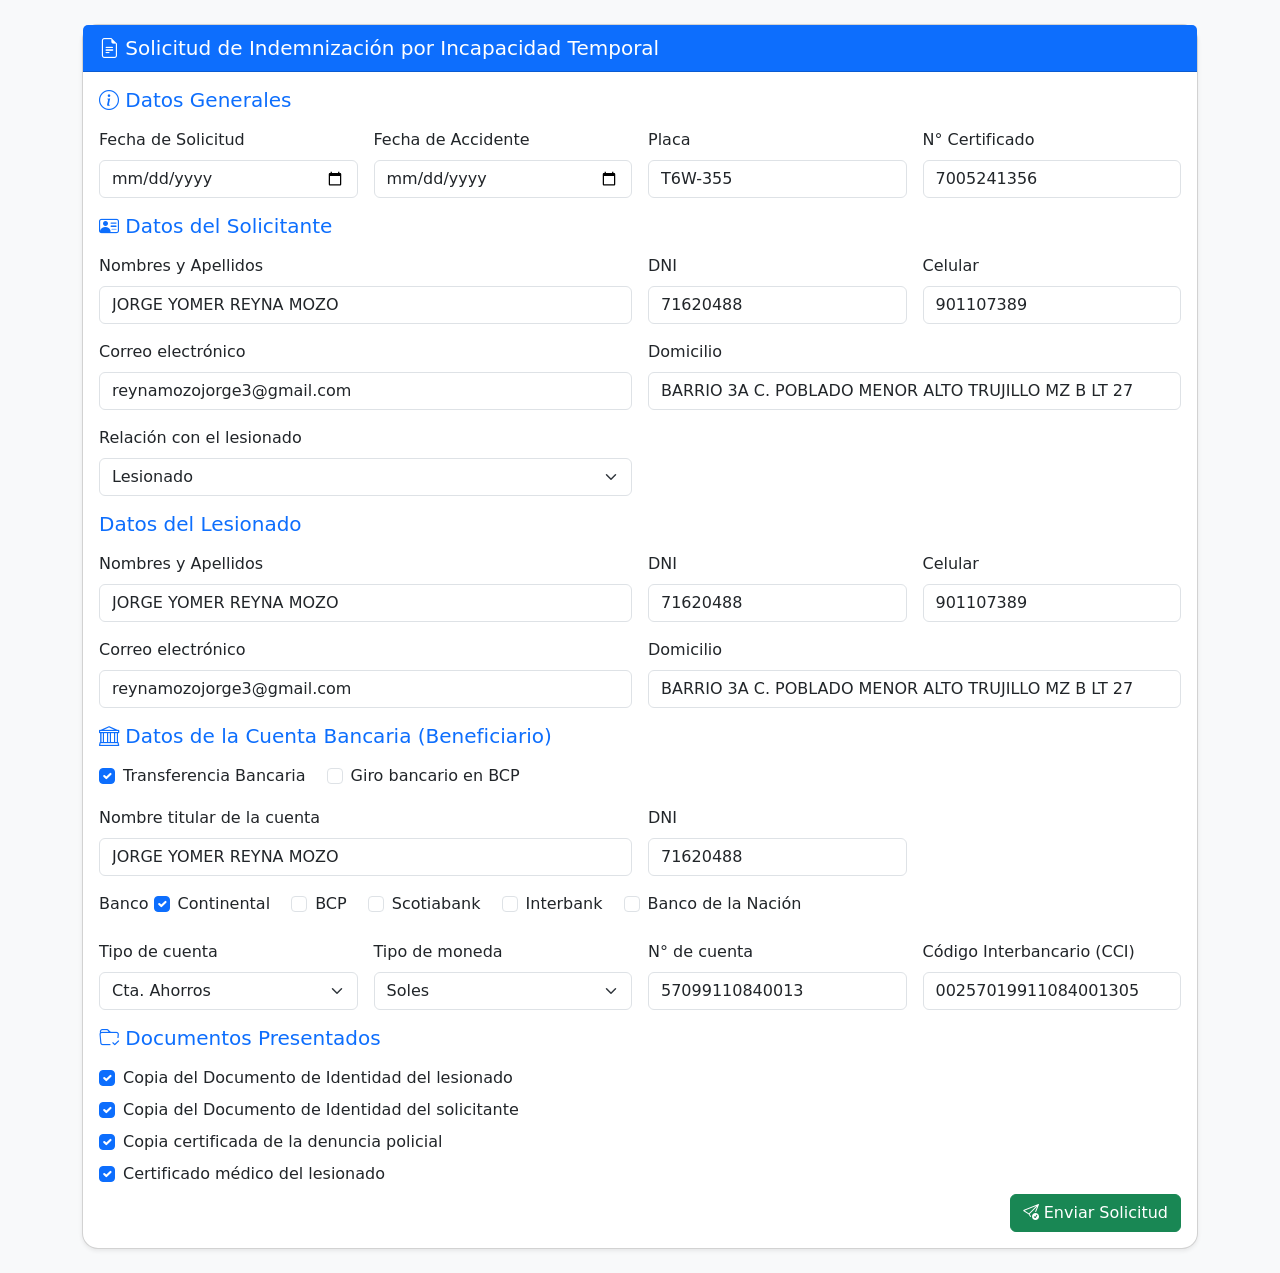
<file: ejemploSimple.html>
<!DOCTYPE html>
<html lang="es">
<head>
  <meta charset="UTF-8">
  <title>Formulario SOAT</title>
  <meta name="viewport" content="width=device-width, initial-scale=1">
  <link href="https://cdn.jsdelivr.net/npm/bootstrap@5.3.3/dist/css/bootstrap.min.css" rel="stylesheet">
  <link href="https://cdn.jsdelivr.net/npm/bootstrap-icons@1.10.5/font/bootstrap-icons.css" rel="stylesheet">
</head>
<body class="bg-light">

<div class="container py-4">
  <div class="card shadow-sm rounded-4">
    <div class="card-header bg-primary text-white fs-5">
      <i class="bi bi-file-earmark-text"></i> Solicitud de Indemnización por Incapacidad Temporal
    </div>
    <div class="card-body">

      <!-- DATOS GENERALES -->
      <h5 class="text-primary mb-3"><i class="bi bi-info-circle"></i> Datos Generales</h5>
      <div class="row g-3 mb-3">
        <div class="col-md-3">
          <label class="form-label">Fecha de Solicitud</label>
          <input type="date" class="form-control" required>
        </div>
        <div class="col-md-3">
          <label class="form-label">Fecha de Accidente</label>
          <input type="date" class="form-control" required>
        </div>
        <div class="col-md-3">
          <label class="form-label">Placa</label>
          <input type="text" class="form-control" value="T6W-355" required>
        </div>
        <div class="col-md-3">
          <label class="form-label">N° Certificado</label>
          <input type="text" class="form-control" value="7005241356" required>
        </div>
      </div>

      <!-- DATOS DEL SOLICITANTE -->
      <h5 class="text-primary mb-3"><i class="bi bi-person-vcard"></i> Datos del Solicitante</h5>
      <div class="row g-3 mb-3">
        <div class="col-md-6">
          <label class="form-label">Nombres y Apellidos</label>
          <input type="text" class="form-control" value="JORGE YOMER REYNA MOZO">
        </div>
        <div class="col-md-3">
          <label class="form-label">DNI</label>
          <input type="text" class="form-control" value="71620488">
        </div>
        <div class="col-md-3">
          <label class="form-label">Celular</label>
          <input type="text" class="form-control" value="901107389">
        </div>
        <div class="col-md-6">
          <label class="form-label">Correo electrónico</label>
          <input type="email" class="form-control" value="reynamozojorge3@gmail.com">
        </div>
        <div class="col-md-6">
          <label class="form-label">Domicilio</label>
          <input type="text" class="form-control" value="BARRIO 3A C. POBLADO MENOR ALTO TRUJILLO MZ B LT 27">
        </div>
        <div class="col-md-6">
          <label class="form-label">Relación con el lesionado</label>
          <select class="form-select">
            <option selected>Lesionado</option>
            <option>Cónyuge o conviviente</option>
            <option>Hijo</option>
            <option>Padres</option>
            <option>Otros</option>
          </select>
        </div>
      </div>

      <!-- DATOS DEL LESIONADO -->
      <h5 class="text-primary mb-3"><i class="bi bi-person-fill-injured"></i> Datos del Lesionado</h5>
      <div class="row g-3 mb-3">
        <div class="col-md-6">
          <label class="form-label">Nombres y Apellidos</label>
          <input type="text" class="form-control" value="JORGE YOMER REYNA MOZO">
        </div>
        <div class="col-md-3">
          <label class="form-label">DNI</label>
          <input type="text" class="form-control" value="71620488">
        </div>
        <div class="col-md-3">
          <label class="form-label">Celular</label>
          <input type="text" class="form-control" value="901107389">
        </div>
        <div class="col-md-6">
          <label class="form-label">Correo electrónico</label>
          <input type="email" class="form-control" value="reynamozojorge3@gmail.com">
        </div>
        <div class="col-md-6">
          <label class="form-label">Domicilio</label>
          <input type="text" class="form-control" value="BARRIO 3A C. POBLADO MENOR ALTO TRUJILLO MZ B LT 27">
        </div>
      </div>

      <!-- DATOS DE CUENTA BANCARIA -->
      <h5 class="text-primary mb-3"><i class="bi bi-bank"></i> Datos de la Cuenta Bancaria (Beneficiario)</h5>
      <div class="row g-3 mb-3">
        <div class="col-md-12">
          <div class="form-check form-check-inline">
            <input class="form-check-input" type="checkbox" checked>
            <label class="form-check-label">Transferencia Bancaria</label>
          </div>
          <div class="form-check form-check-inline">
            <input class="form-check-input" type="checkbox">
            <label class="form-check-label">Giro bancario en BCP</label>
          </div>
        </div>
        <div class="col-md-6">
          <label class="form-label">Nombre titular de la cuenta</label>
          <input type="text" class="form-control" value="JORGE YOMER REYNA MOZO">
        </div>
        <div class="col-md-3">
          <label class="form-label">DNI</label>
          <input type="text" class="form-control" value="71620488">
        </div>
        <div class="col-md-12">
          <label class="form-label">Banco</label>
          <div class="form-check form-check-inline"><input class="form-check-input" type="checkbox" checked><label class="form-check-label">Continental</label></div>
          <div class="form-check form-check-inline"><input class="form-check-input" type="checkbox"><label class="form-check-label">BCP</label></div>
          <div class="form-check form-check-inline"><input class="form-check-input" type="checkbox"><label class="form-check-label">Scotiabank</label></div>
          <div class="form-check form-check-inline"><input class="form-check-input" type="checkbox"><label class="form-check-label">Interbank</label></div>
          <div class="form-check form-check-inline"><input class="form-check-input" type="checkbox"><label class="form-check-label">Banco de la Nación</label></div>
        </div>
        <div class="col-md-3">
          <label class="form-label">Tipo de cuenta</label>
          <select class="form-select">
            <option selected>Cta. Ahorros</option>
            <option>Cta. Corriente</option>
          </select>
        </div>
        <div class="col-md-3">
          <label class="form-label">Tipo de moneda</label>
          <select class="form-select">
            <option selected>Soles</option>
            <option>Dólares</option>
          </select>
        </div>
        <div class="col-md-3">
          <label class="form-label">N° de cuenta</label>
          <input type="text" class="form-control" value="57099110840013">
        </div>
        <div class="col-md-3">
          <label class="form-label">Código Interbancario (CCI)</label>
          <input type="text" class="form-control" value="00257019911084001305">
        </div>
      </div>

      <!-- DOCUMENTOS -->
      <h5 class="text-primary mb-3"><i class="bi bi-folder-check"></i> Documentos Presentados</h5>
      <div class="form-check mb-2">
        <input class="form-check-input" type="checkbox" checked>
        <label class="form-check-label">Copia del Documento de Identidad del lesionado</label>
      </div>
      <div class="form-check mb-2">
        <input class="form-check-input" type="checkbox" checked>
        <label class="form-check-label">Copia del Documento de Identidad del solicitante</label>
      </div>
      <div class="form-check mb-2">
        <input class="form-check-input" type="checkbox" checked>
        <label class="form-check-label">Copia certificada de la denuncia policial</label>
      </div>
      <div class="form-check mb-2">
        <input class="form-check-input" type="checkbox" checked>
        <label class="form-check-label">Certificado médico del lesionado</label>
      </div>

      <!-- BOTÓN -->
      <div class="text-end">
        <button class="btn btn-success">
          <i class="bi bi-send-check"></i> Enviar Solicitud
        </button>
      </div>

    </div>
  </div>
</div>

<script src="https://cdn.jsdelivr.net/npm/bootstrap@5.3.3/dist/js/bootstrap.bundle.min.js"></script>
</body>
</html>
</file>
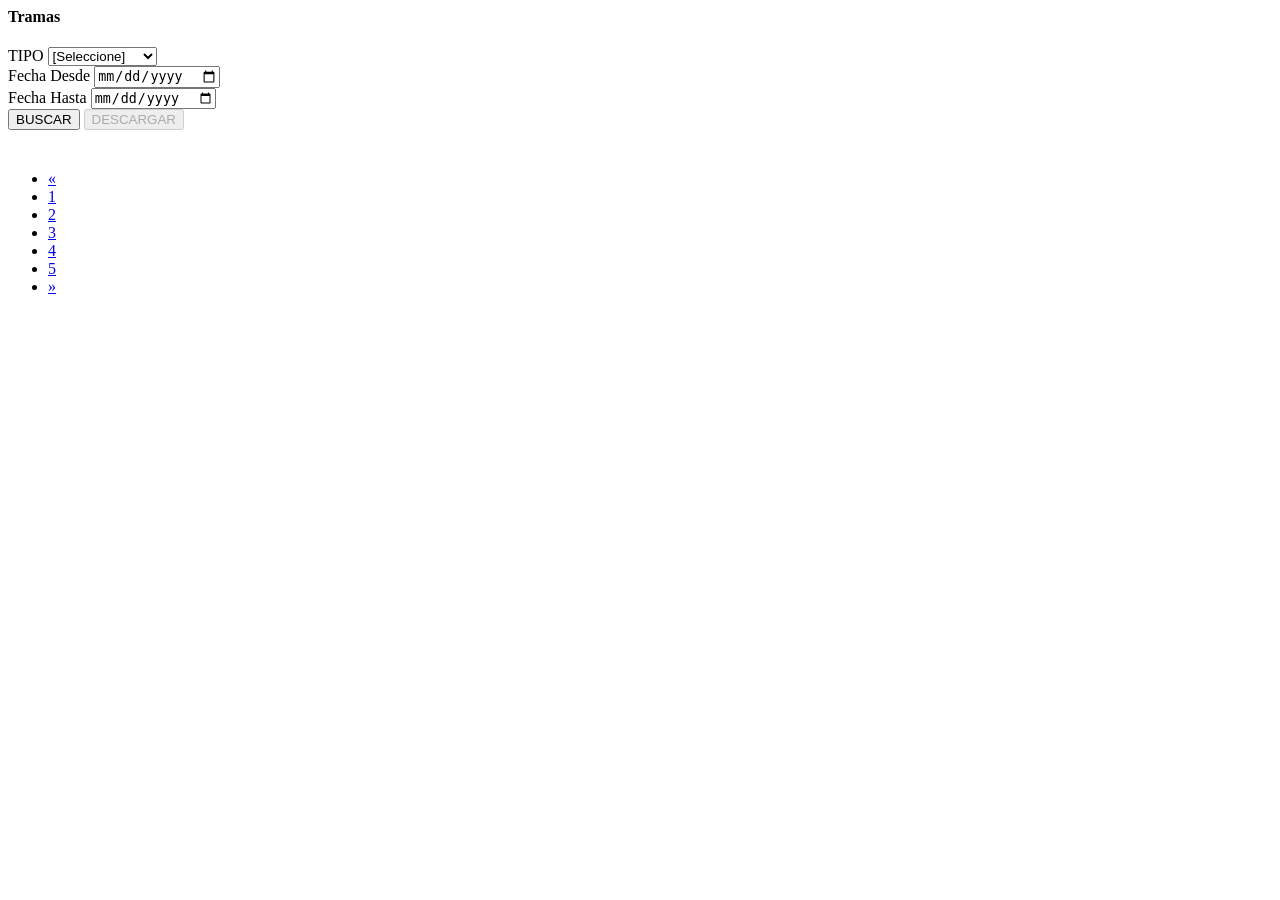
<file: tramas.html>
<style>
  #derivacionInr {
    display: none;
  }
  #informe {
    display: none;
  }
  #derivacionInrInvPer {
    display: none;
  }
  #informeInvPer {
    display: none;
  }

  .trama-sheet {
    overflow-x: auto !important;
    border: 1px solid #9fb6d9;
    background: #fff;
    box-shadow: inset 0 0 0 1px #d9e5f7;
  }

  .trama-grid {
    width: max-content;
    min-width: 100%;
    margin-bottom: 0;
    border-collapse: collapse;
    font-family: Calibri, Arial, sans-serif;
    font-size: 10px;
    line-height: 1.15;
    white-space: nowrap;
    color: #1f2937;
  }

  .trama-grid thead th {
    position: sticky;
    top: 0;
    z-index: 1;
    padding: 4px 6px;
    border: 1px solid #7ea1d3;
    background: linear-gradient(#dbe8fb, #c4d7f3);
    color: #123a6b;
    font-weight: 700;
    text-transform: uppercase;
  }

  .trama-grid tbody td {
    padding: 3px 6px;
    border: 1px solid #b8cbe6;
    background: #fff;
  }

  .trama-grid tbody tr:nth-child(even) td {
    background: #f7fbff;
  }

  .trama-grid tbody tr:hover td {
    background: #eaf2ff;
  }

  .trama-grid .text-start {
    text-align: left;
  }

  .trama-hidden {
    display: none;
  }

  .download-status {
    min-height: 24px;
    font-size: 0.875rem;
    color: #1d4ed8;
    opacity: 0;
    transform: translateY(-4px);
    transition: opacity 0.25s ease, transform 0.25s ease;
  }

  .download-status.is-visible {
    opacity: 1;
    transform: translateY(0);
  }

  .download-spinner {
    width: 14px;
    height: 14px;
    border: 2px solid rgba(255, 255, 255, 0.45);
    border-top-color: #fff;
    border-radius: 50%;
    display: inline-block;
    vertical-align: middle;
    animation: spin-download 0.8s linear infinite;
    margin-right: 6px;
  }

  .table-feedback {
    margin-top: 10px;
    font-size: 0.9rem;
    color: #475569;
  }

  @keyframes spin-download {
    to {
      transform: rotate(360deg);
    }
  }
  </style>
<h4 class="mb-4">Tramas</h4>
  <form class="mb-4" id="tramasForm">
    <div class="row g-3">
      <div class="col-md-2">
        <label class="form-label">TIPO</label>
        <select class="form-select form-select-sm w-auto" id="tipoReporte">
          <option value="">[Seleccione]</option>
          <option value="APERTURA">APERTURA</option>
          <option value="RESERVA">RESERVA</option>
          <option value="LIQUIDACION">LIQUIDACION</option>
        </select>
        
      </div>
      
      <div class="col-md-2">
        <label class="form-label">Fecha Desde</label>
        <input type="date" class="form-control form-control-sm w-auto" id="fechaDesde">
      </div>
      <div class="col-md-2">
        <label class="form-label">Fecha Hasta</label>
        <input type="date" class="form-control form-control-sm w-auto" id="fechaHasta">
      </div>
      <div class="col-md-2 d-flex align-items-end justify-content-end">
         <button type="submit" class="btn btn-primary btn-sm me-2" id="btnBuscar">BUSCAR</button> 
         <button type="button" class="btn btn-secondary btn-sm" id="btnDescargar" disabled>DESCARGAR</button>
      </div>
     
      
    </div>
    <div class="download-status mt-2" id="downloadStatus" aria-live="polite"></div>
    <div class="table-feedback" id="tableFeedback"></div>
  </form>

  <div class="trama-sheet w-100 trama-hidden" data-table-wrap="tramaApertura">
    <table class="table table-sm align-middle text-center trama-grid" id="tramaApertura">
      <thead>
        <tr>
          <th>FECHA SINIESTRO</th>
          <th>HORA SINIESTRO</th>
          <th>RAMO</th>
          <th>NRO SINIESTRO</th>
          <th>NRO POLIZA</th>
          <th>PLACA</th>
          <th>NRO CASO</th>
          <th>NRO AUDITORIA</th>
          <th>NOMBRES</th>
          <th>APELLIDO PATERNO</th>
          <th>APELLIDO MATERNO</th>
          <th>TIPO DOCUMENTO</th>
          <th>NRO DOCUMENTO</th>
          <th>IPRESS</th>
          <th>RUC IPRESS</th>
          <th>COD. CAUSA SINIESTRO</th>
          <th>FECHA DE DENUNCIO</th>
          <th>HORA RECEPCION</th>
          <th>OCUPANTE</th>
          <th>FALLECIDO</th>
          <th>FECHA FALLECIDO</th>
          <th>UBIGEO</th>
          <th>ESTADO SINIESTRO</th>
          <th>CODIGO COMISARIA</th>
          <th>PATERNO CONDUCTOR</th>
          <th>MATERNO CONDUCTOR</th>
          <th>NOMBRES CONDUCTOR</th>
          <th>MOTIVO DE RECHAZO</th>
          <th>TIPO ATENCION</th>
          <th>FECHA DE APERTURA</th>
          <th>LUGAR DE OCURRENCIA</th>
          <th>FECHA DE NACIMIENTO CONDUCTOR</th>
        </tr>
      </thead>
      <tbody>
        
        <tr>
          <td>11/09/2024</td>
          <td>064551</td>
          <td>1</td>
          <td>12502</td>
          <td>700474687</td>
          <td>ABM133</td>
          <td>640</td>
          <td>1</td>
          <td>MAX ALESSANDER</td>
          <td>HEREDIA</td>
          <td>RIVERA</td>
          <td>1</td>
          <td>78128764</td>
          <td>CLINICA LIMATAMBO - SAN JUAN DE LURIGANCHO</td>
          <td>20101098681</td>
          <td>2</td>
          <td>11/09/2024</td>
          <td>072211</td>
          <td>S</td>
          <td>N</td>
          <td></td>
          <td>140137</td>
          <td>EN INVESTIGACIÓN</td>
          <td>NO SABE</td>
          <td>HEREDIA</td>
          <td>CASTILLO</td>
          <td>GIOMAR</td>
          <td></td>
          <td>E</td>
          <td>11/09/2024</td>
          <td>SAN JUAN DE LURIGANCHO</td>
        </tr>
        <tr>
          <td>11/09/2024</td>
          <td>082016</td>
          <td>1</td>
          <td>12503</td>
          <td>7004920051</td>
          <td>BNK395</td>
          <td>641</td>
          <td>1</td>
          <td>ROCIO NATHALY</td>
          <td>PAJARES</td>
          <td>MONJARRAZ</td>
          <td>1</td>
          <td>42244069</td>
          <td>CLINICA SAN PABLO</td>
          <td>20107463705</td>
          <td>1</td>
          <td>11/09/2024</td>
          <td>090956</td>
          <td>S</td>
          <td>N</td>
          <td></td>
          <td>140629</td>
          <td>EN INVESTIGACIÓN</td>
          <td>CHACARILLA</td>
          <td>XXXX</td>
          <td>XXXX</td>
          <td>XXXX</td>
          <td></td>
          <td>E</td>
          <td>11/09/2024</td>
          <td>SURCO</td>
        </tr>
        <tr>
          <td>11/09/2024</td>
          <td>103052</td>
          <td>1</td>
          <td>12504</td>
          <td>7005040183</td>
          <td>B4G187</td>
          <td>642</td>
          <td>1</td>
          <td>ADRIANA JANET</td>
          <td>FALCONI</td>
          <td>BARBIERI</td>
          <td>1</td>
          <td>25776314</td>
          <td>CENTENARIO PERUANO JAPONESA</td>
          <td></td>
          <td>1</td>
          <td>11/09/2024</td>
          <td>113907</td>
          <td>S</td>
          <td>N</td>
          <td></td>
          <td>140104</td>
          <td>EN INVESTIGACIÓN</td>
          <td>PUEBLO LIBRE</td>
          <td>ORE </td>
          <td>HURTADO</td>
          <td>CARLOS</td>
          <td></td>
          <td>E</td>
          <td>11/09/2024</td>
          <td>BREÑA</td>
        </tr>
        <tr>
          <td>16/08/2024</td>
          <td>174542</td>
          <td>1</td>
          <td>12505</td>
          <td>7005222368</td>
          <td>EP2290</td>
          <td>643</td>
          <td>1</td>
          <td>GERSON</td>
          <td>CARBAJAL</td>
          <td>VILLANUEVA</td>
          <td>1</td>
          <td>42968854</td>
          <td>CLINICA JESUS DEL NORTE</td>
          <td>20517738701</td>
          <td>1</td>
          <td>11/09/2024</td>
          <td>114526</td>
          <td>S</td>
          <td>N</td>
          <td></td>
          <td>150101</td>
          <td>ACEPTADO</td>
          <td>COMISARIA DE MIRONES</td>
          <td>CARBAJAL</td>
          <td>VILLANUEVA</td>
          <td>GERSON</td>
          <td></td>
          <td>E</td>
          <td>11/09/2024</td>
          <td>LIMA</td>
        </tr>

        
      </tbody>
    </table>
  </div>

  <div class="trama-sheet w-100 trama-hidden" data-table-wrap="tramaReserva">
    <table class="table table-sm align-middle text-center trama-grid" id="tramaReserva">
      <thead>
        <tr>
            <th>TIPO MOVIMIENTO</th>
            <th>FECHA MOVIMIENTO</th>
            <th>NRO SINIESTRO</th>
            <th>NRO POLIZA</th>
            <th>NRO CASO</th>
            <th>COBERTURA</th>
            <th>NRO CARTA</th>
            <th>NOMBRE</th>
            <th>APELLIDO PATERNO</th>
            <th>APELLIDO MATERNO</th>
            <th>RAZON SOCIAL</th>
            <th>TIPO DOCUMENTO IDENTIDAD</th>
            <th>NRO DOCUMENTO</th>
            <th>ESPECIALIDAD</th>
            <th>CODIGO DIAGNOSTICO</th>
            <th>NOMBRE MEDICO TRATANTE</th>
            <th>MONEDA</th>
            <th>MONTO CARTA</th>
            <th>MONTO ASOCIADO</th>
            <th>TIPO TRAMA</th>
            <th>FECHA DE DENUNCIO</th>
            <th>FECHA DE APERTURA</th>
            <th>LUGAR DE OCURRENCIA</th>
            <th>FECHA DE NACIMIENTO</th>
            <th>IPRESS</th>
            <th>RUC IPRESS</th>
            <th>TIPO DE ATENCION</th>
            <th>COMPLEJIDAD DE DIAGNOSTICO</th>
          </tr>
      </thead>
      <tbody>
        <tr>
          <td>R</td>
          <td>11/09/2024</td>
          <td>10096</td>
          <td>7003504999</td>
          <td>6</td>
          <td>4</td>
          <td>3747256</td>
          <td class="text-start">MARIANO LUIS</td>
          <td class="text-start">CASTAÑEDA</td>
          <td class="text-start">RUIZ</td>
          <td></td>
          <td>1</td>
          <td>18177721</td>
          <td class="text-start">PROCEDIMIENTO QUIRURGICO</td>
          <td>S52.2</td>
          <td></td>
          <td>1</td>
          <td>4803.17</td>
          <td>4803.17</td>
          <td>F</td>
          <td>16/10/2022</td>
          <td>16/10/2022</td>
          <td>120101</td>
          <td>14/12/1963</td>
          <td class="text-start">CLINICA SAN ANTONIO DE TRUJILLO</td>
          <td>20481701709</td>
          <td>A</td>
          <td>SEVERO</td>
        </tr>
        <tr>
          <td>I</td>
          <td>11/09/2024</td>
          <td>12502</td>
          <td>700474687</td>
          <td>640</td>
          <td>4</td>
          <td>3747244</td>
          <td class="text-start">MAX ALESSANDER</td>
          <td class="text-start">HEREDIA</td>
          <td class="text-start">RIVERA</td>
          <td></td>
          <td>1</td>
          <td>78128764</td>
          <td class="text-start">EMERGENCIA</td>
          <td>T00</td>
          <td></td>
          <td>1</td>
          <td>1000</td>
          <td>1000</td>
          <td>F</td>
          <td>11/09/2024</td>
          <td>11/09/2024</td>
          <td>140137</td>
          <td></td>
          <td class="text-start">CLINICA LIMATAMBO - SAN JUAN DE LURIGANCHO</td>
          <td>20101098681</td>
          <td>E</td>
          <td>LEVE</td>
        </tr>
        <tr>
          <td>I</td>
          <td>11/09/2024</td>
          <td>12503</td>
          <td>7004920051</td>
          <td>641</td>
          <td>4</td>
          <td>3747245</td>
          <td class="text-start">ROCIO NATHALY</td>
          <td class="text-start">PAJARES</td>
          <td class="text-start">MONJARRAZ</td>
          <td></td>
          <td>1</td>
          <td>42244069</td>
          <td class="text-start">EMERGENCIA</td>
          <td>T07.X</td>
          <td></td>
          <td>1</td>
          <td>1000</td>
          <td>1000</td>
          <td>F</td>
          <td>11/09/2024</td>
          <td>11/09/2024</td>
          <td>140629</td>
          <td></td>
          <td class="text-start">CLINICA SAN PABLO</td>
          <td>20107463705</td>
          <td>E</td>
          <td>LEVE</td>
        </tr>
        <tr>
          <td>I</td>
          <td>11/09/2024</td>
          <td>12504</td>
          <td>7005040183</td>
          <td>642</td>
          <td>1</td>
          <td>3747250</td>
          <td class="text-start">ADRIANA JANET</td>
          <td class="text-start">FALCONI</td>
          <td class="text-start">BARBIERI</td>
          <td></td>
          <td>1</td>
          <td>25776314</td>
          <td class="text-start">INDEMNIZACION MUERTE</td>
          <td>XXX</td>
          <td></td>
          <td>1</td>
          <td>20600</td>
          <td>20600</td>
          <td>I</td>
          <td>11/09/2024</td>
          <td>11/09/2024</td>
          <td>140104</td>
          <td></td>
          <td class="text-start">INDEMNIZACION MUERTE</td>
          <td></td>
          <td>A</td>
          <td></td>
        </tr>
        <tr>
          <td>I</td>
          <td>11/09/2024</td>
          <td>12504</td>
          <td>7005040183</td>
          <td>642</td>
          <td>5</td>
          <td>3747251</td>
          <td class="text-start">ADRIANA JANET</td>
          <td class="text-start">FALCONI</td>
          <td class="text-start">BARBIERI</td>
          <td></td>
          <td>1</td>
          <td>25776314</td>
          <td class="text-start">INDEMNIZACION SEPELIO</td>
          <td>XXX</td>
          <td></td>
          <td>1</td>
          <td>5150</td>
          <td>5150</td>
          <td>I</td>
          <td>11/09/2024</td>
          <td>11/09/2024</td>
          <td>140104</td>
          <td></td>
          <td class="text-start">INDEMNIZACION SEPELIO</td>
          <td></td>
          <td>A</td>
          <td></td>
        </tr>
        <tr>
          <td>I</td>
          <td>11/09/2024</td>
          <td>12504</td>
          <td>7005040183</td>
          <td>642</td>
          <td>4</td>
          <td>3747254</td>
          <td class="text-start">ADRIANA JANET</td>
          <td class="text-start">FALCONI</td>
          <td class="text-start">BARBIERI</td>
          <td></td>
          <td>1</td>
          <td>25776314</td>
          <td class="text-start">EMERGENCIA</td>
          <td>T07.X</td>
          <td></td>
          <td>1</td>
          <td>1000</td>
          <td>1000</td>
          <td>F</td>
          <td>11/09/2024</td>
          <td>11/09/2024</td>
          <td>140104</td>
          <td></td>
          <td class="text-start">CENTENARIO PERUANO JAPONESA</td>
          <td></td>
          <td>E</td>
          <td>LEVE</td>
        </tr>
        <tr>
          <td>A</td>
          <td>11/09/2024</td>
          <td>11688</td>
          <td>7004694193</td>
          <td>227</td>
          <td>4</td>
          <td>3747247</td>
          <td class="text-start">IDANIA JANET</td>
          <td class="text-start">PALACIOS</td>
          <td class="text-start">GOZAR</td>
          <td></td>
          <td>1</td>
          <td>44208662</td>
          <td class="text-start">AMBULATORIO</td>
          <td>S40.8</td>
          <td></td>
          <td>1</td>
          <td>50</td>
          <td>50</td>
          <td>F</td>
          <td>28/02/2024</td>
          <td>11/03/2024</td>
          <td>140809</td>
          <td>15/09/1972</td>
          <td class="text-start">CLINICA SAN GABRIEL</td>
          <td>20505018509</td>
          <td>A</td>
          <td>LEVE</td>
        </tr>
        <tr>
          <td>A</td>
          <td>11/09/2024</td>
          <td>11817</td>
          <td>7004238698</td>
          <td>306</td>
          <td>4</td>
          <td>3747261</td>
          <td class="text-start">EDDY JANNETH</td>
          <td class="text-start">ZAVALETA</td>
          <td class="text-start">MUNDACA</td>
          <td></td>
          <td>1</td>
          <td>18011563</td>
          <td class="text-start">AMBULATORIO</td>
          <td>S06</td>
          <td></td>
          <td>1</td>
          <td>150</td>
          <td>150</td>
          <td>F</td>
          <td>10/04/2024</td>
          <td>10/04/2024</td>
          <td>120102</td>
          <td>13/06/1996</td>
          <td class="text-start">CLINICA FATIMA</td>
          <td>20481829411</td>
          <td>A</td>
          <td>MODERADO</td>
        </tr>
        <tr>
          <td>A</td>
          <td>11/09/2024</td>
          <td>12157</td>
          <td>7005121795</td>
          <td>451</td>
          <td>4</td>
          <td>3745829</td>
          <td class="text-start">CELESTINO</td>
          <td class="text-start">CONDORI</td>
          <td class="text-start">MACHACA</td>
          <td></td>
          <td>1</td>
          <td>01699292</td>
          <td class="text-start">HOSPITALIZACION</td>
          <td>S06.4</td>
          <td></td>
          <td>1</td>
          <td>7623.4</td>
          <td>7623.4</td>
          <td>F</td>
          <td>16/06/2024</td>
          <td>16/06/2024</td>
          <td>201301</td>
          <td>07/05/1972</td>
          <td class="text-start">CLINICA AMERICANA DE JULIACA</td>
          <td>20321856145</td>
          <td>H</td>
          <td>MODERADO</td>
        </tr>
        <tr>
          <td>A</td>
          <td>11/09/2024</td>
          <td>12300</td>
          <td>7004746465</td>
          <td>531</td>
          <td>4</td>
          <td>3747255</td>
          <td class="text-start">GONZALO ENRIQUE</td>
          <td class="text-start">PORTOCARRERO</td>
          <td class="text-start">SALCEDO</td>
          <td></td>
          <td>1</td>
          <td>47039654</td>
          <td class="text-start">RAYOS X</td>
          <td>S52.1</td>
          <td></td>
          <td>1</td>
          <td>577.02</td>
          <td>577.02</td>
          <td>F</td>
          <td>19/07/2024</td>
          <td>19/07/2024</td>
          <td>80612</td>
          <td>22/02/1999</td>
          <td class="text-start">ARTHRO MEDS</td>
          <td></td>
          <td>A</td>
          <td>SEVERO</td>
        </tr>
        <tr>
          <td>A</td>
          <td>11/09/2024</td>
          <td>12393</td>
          <td>7005471201</td>
          <td>579</td>
          <td>4</td>
          <td>3747258</td>
          <td class="text-start">ROLANDO C</td>
          <td class="text-start">ROMUALDO</td>
          <td class="text-start">DIAZ</td>
          <td></td>
          <td>1</td>
          <td>08238270</td>
          <td class="text-start">TERAPIA FISICA</td>
          <td>S13.4</td>
          <td></td>
          <td>1</td>
          <td>160</td>
          <td>160</td>
          <td>F</td>
          <td>10/08/2024</td>
          <td>10/08/2024</td>
          <td>140126</td>
          <td>08/09/1982</td>
          <td class="text-start">CLINICA JESUS DEL NORTE</td>
          <td>20517738701</td>
          <td>A</td>
          <td>MODERADO</td>
        </tr>
        <tr>
          <td>A</td>
          <td>11/09/2024</td>
          <td>12394</td>
          <td>7005471201</td>
          <td>579</td>
          <td>4</td>
          <td>3747259</td>
          <td class="text-start">MARTINA</td>
          <td class="text-start">ALVA</td>
          <td class="text-start">ESCOBEDO</td>
          <td></td>
          <td>1</td>
          <td>42406965</td>
          <td class="text-start">AMBULATORIO</td>
          <td>S13.4</td>
          <td></td>
          <td>1</td>
          <td>309</td>
          <td>309</td>
          <td>F</td>
          <td>10/08/2024</td>
          <td>10/08/2024</td>
          <td>140126</td>
          <td>08/09/1982</td>
          <td class="text-start">CLINICA JESUS DEL NORTE</td>
          <td>20517738701</td>
          <td>A</td>
          <td>MODERADO</td>
        </tr>
        <tr>
          <td>A</td>
          <td>11/09/2024</td>
          <td>12398</td>
          <td>7005471201</td>
          <td>579</td>
          <td>4</td>
          <td>3747253</td>
          <td class="text-start">ROCIO MERCEDES</td>
          <td class="text-start">CARMONA</td>
          <td class="text-start">SANDOVAL</td>
          <td></td>
          <td>1</td>
          <td>40267259</td>
          <td class="text-start">MATERIAL ORTOPEDICO</td>
          <td>S92.7</td>
          <td></td>
          <td>1</td>
          <td>200</td>
          <td>200</td>
          <td>F</td>
          <td>10/08/2024</td>
          <td>10/08/2024</td>
          <td>140126</td>
          <td>08/09/1982</td>
          <td class="text-start">REEMBOLSO</td>
          <td></td>
          <td>A</td>
          <td>MODERADO</td>
        </tr>
        <tr>
          <td>A</td>
          <td>11/09/2024</td>
          <td>12415</td>
          <td>7004586504</td>
          <td>589</td>
          <td>4</td>
          <td>3747260</td>
          <td class="text-start">SEGUNDINO</td>
          <td class="text-start">ACEVEDO</td>
          <td class="text-start">ASUNCION</td>
          <td></td>
          <td>1</td>
          <td>45793766</td>
          <td class="text-start">AMBULATORIO</td>
          <td>S49.9</td>
          <td></td>
          <td>1</td>
          <td>150</td>
          <td>150</td>
          <td>F</td>
          <td>14/08/2024</td>
          <td>14/08/2024</td>
          <td>120705</td>
          <td>28/09/1994</td>
          <td class="text-start">CLINICA FATIMA</td>
          <td>20481829411</td>
          <td>A</td>
          <td>LEVE</td>
        </tr>
        <tr>
          <td>A</td>
          <td>11/09/2024</td>
          <td>12417</td>
          <td>7005464273</td>
          <td>590</td>
          <td>4</td>
          <td>3747262</td>
          <td class="text-start">TERESA ELIZABETH</td>
          <td class="text-start">REYNA</td>
          <td class="text-start">SALAS VDA DE FLORENTINI</td>
          <td></td>
          <td>1</td>
          <td>07395276</td>
          <td class="text-start">AMBULATORIO</td>
          <td>S09.9</td>
          <td></td>
          <td>1</td>
          <td>300</td>
          <td>300</td>
          <td>F</td>
          <td>14/08/2024</td>
          <td>14/08/2024</td>
          <td>140101</td>
          <td>09/05/1981</td>
          <td class="text-start">CLINICA MAISON DE SANTE - LIMA</td>
          <td>20101165389</td>
          <td>A</td>
          <td>LEVE</td>
        </tr>
        <tr>
          <td>A</td>
          <td>11/09/2024</td>
          <td>12453</td>
          <td>7004717484</td>
          <td>609</td>
          <td>4</td>
          <td>3747248</td>
          <td class="text-start">AYDE</td>
          <td class="text-start">PILLACA</td>
          <td class="text-start">REMACHE</td>
          <td></td>
          <td>1</td>
          <td>10097187</td>
          <td class="text-start">HOSPITALIZACION</td>
          <td>S22.4</td>
          <td></td>
          <td>1</td>
          <td>6830</td>
          <td>6830</td>
          <td>F</td>
          <td>24/08/2024</td>
          <td>24/08/2024</td>
          <td>50101</td>
          <td></td>
          <td class="text-start">CLINICA SANTA MARTHA DEL SUR</td>
          <td>20517737560</td>
          <td>H</td>
          <td>MODERADO</td>
        </tr>
        <tr>
          <td>A</td>
          <td>11/09/2024</td>
          <td>12492</td>
          <td>7004706011</td>
          <td>634</td>
          <td>4</td>
          <td>3747249</td>
          <td class="text-start">JOSE LUIS</td>
          <td class="text-start">TORRES</td>
          <td class="text-start">BYRNE</td>
          <td></td>
          <td>1</td>
          <td>41209481</td>
          <td class="text-start">AMBULATORIO</td>
          <td>S30.0</td>
          <td></td>
          <td>1</td>
          <td>500</td>
          <td>500</td>
          <td>F</td>
          <td>07/09/2024</td>
          <td>07/09/2024</td>
          <td>240104</td>
          <td>15/01/1982</td>
          <td class="text-start">CLINICA PROVIDENCIA</td>
          <td>20477983708</td>
          <td>A</td>
          <td>LEVE</td>
        </tr>
      </tbody>
    </table>
  </div>


  

  <div class="trama-sheet w-100 trama-hidden" data-table-wrap="tramaLiquidacion">
    <table class="table table-sm align-middle text-center trama-grid" id="tramaLiquidacion">
      <thead>
        <tr>
          <th>TIPO MOVIMIENTO</th>
          <th>FECHA MOVIMIENTO</th>
          <th>NRO SINIESTRO</th>
          <th>NRO POLIZA</th>
          <th>NRO CASO</th>
          <th>COBERTURA</th>
          <th>NRO CARTA</th>
          <th>NOMBRE</th>
          <th>APELLIDO PATERNO</th>
          <th>APELLIDO MATERNO</th>
          <th>RAZON SOCIAL</th>
          <th>TIPO DOCUMENTO IDENTIDAD</th>
          <th>NRO DOCUMENTO</th>
          <th>ESPECIALIDAD</th>
          <th>CODIGO DIAGNOSTICO</th>
          <th>NOMBRE MEDICO TRATANTE</th>
          <th>MONEDA</th>
          <th>MONTO CARTA</th>
          <th>MONTO ASOCIADO</th>
          <th>TIPO TRAMA</th>
          <th>FECHA DE DENUNCIO</th>
          <th>FECHA DE APERTURA</th>
          <th>LUGAR DE OCURRENCIA</th>
          <th>FECHA DE NACIMIENTO</th>
          <th>IPRESS</th>
          <th>RUC IPRESS</th>
        </tr>
      </thead>
      <tbody>
        <tr>
          <td>R</td>
          <td>11/09/2024</td>
          <td>10096</td>
          <td>7003504999</td>
          <td>6</td>
          <td>4</td>
          <td>3747256</td>
          <td class="text-start">MARIANO LUIS</td>
          <td class="text-start">CASTAÑEDA</td>
          <td class="text-start">RUIZ</td>
          <td></td>
          <td>1</td>
          <td>18177721</td>
          <td class="text-start">PROCEDIMIENTO QUIRURGICO</td>
          <td>S52.2</td>
          <td></td>
          <td>1</td>
          <td>4803.17</td>
          <td>4803.17</td>
          <td>F</td>
          <td>16/10/2022</td>
          <td>16/10/2022</td>
          <td>120101</td>
          <td>14/12/1963</td>
          <td class="text-start">CLINICA SAN ANTONIO DE TRUJILLO</td>
          <td>20481701709</td>
        </tr>
        <tr>
          <td>I</td>
          <td>11/09/2024</td>
          <td>12502</td>
          <td>700474687</td>
          <td>640</td>
          <td>4</td>
          <td>3747244</td>
          <td class="text-start">MAX ALESSANDER</td>
          <td class="text-start">HEREDIA</td>
          <td class="text-start">RIVERA</td>
          <td></td>
          <td>1</td>
          <td>78128764</td>
          <td class="text-start">EMERGENCIA</td>
          <td>T00</td>
          <td></td>
          <td>1</td>
          <td>1000</td>
          <td>1000</td>
          <td>F</td>
          <td>11/09/2024</td>
          <td>11/09/2024</td>
          <td>140137</td>
          <td></td>
          <td class="text-start">CLINICA LIMATAMBO - SAN JUAN DE LURIGANCHO</td>
          <td>20101098681</td>
        </tr>
        <tr>
          <td>I</td>
          <td>11/09/2024</td>
          <td>12503</td>
          <td>7004920051</td>
          <td>641</td>
          <td>4</td>
          <td>3747245</td>
          <td class="text-start">ROCIO NATHALY</td>
          <td class="text-start">PAJARES</td>
          <td class="text-start">MONJARRAZ</td>
          <td></td>
          <td>1</td>
          <td>42244069</td>
          <td class="text-start">EMERGENCIA</td>
          <td>T07.X</td>
          <td></td>
          <td>1</td>
          <td>1000</td>
          <td>1000</td>
          <td>F</td>
          <td>11/09/2024</td>
          <td>11/09/2024</td>
          <td>140629</td>
          <td></td>
          <td class="text-start">CLINICA SAN PABLO</td>
          <td>20107463705</td>
        </tr>
        <tr>
          <td>I</td>
          <td>11/09/2024</td>
          <td>12504</td>
          <td>7005040183</td>
          <td>642</td>
          <td>1</td>
          <td>3747250</td>
          <td class="text-start">ADRIANA JANET</td>
          <td class="text-start">FALCONI</td>
          <td class="text-start">BARBIERI</td>
          <td></td>
          <td>1</td>
          <td>25776314</td>
          <td class="text-start">INDEMNIZACION MUERTE</td>
          <td>XXX</td>
          <td></td>
          <td>1</td>
          <td>20600</td>
          <td>20600</td>
          <td>I</td>
          <td>11/09/2024</td>
          <td>11/09/2024</td>
          <td>140104</td>
          <td></td>
          <td class="text-start">INDEMNIZACION MUERTE</td>
          <td></td>
        </tr>
        <tr>
          <td>I</td>
          <td>11/09/2024</td>
          <td>12504</td>
          <td>7005040183</td>
          <td>642</td>
          <td>5</td>
          <td>3747251</td>
          <td class="text-start">ADRIANA JANET</td>
          <td class="text-start">FALCONI</td>
          <td class="text-start">BARBIERI</td>
          <td></td>
          <td>1</td>
          <td>25776314</td>
          <td class="text-start">INDEMNIZACION SEPELIO</td>
          <td>XXX</td>
          <td></td>
          <td>1</td>
          <td>5150</td>
          <td>5150</td>
          <td>I</td>
          <td>11/09/2024</td>
          <td>11/09/2024</td>
          <td>140104</td>
          <td></td>
          <td class="text-start">INDEMNIZACION SEPELIO</td>
          <td></td>
        </tr>
        <tr>
          <td>I</td>
          <td>11/09/2024</td>
          <td>12504</td>
          <td>7005040183</td>
          <td>642</td>
          <td>4</td>
          <td>3747254</td>
          <td class="text-start">ADRIANA JANET</td>
          <td class="text-start">FALCONI</td>
          <td class="text-start">BARBIERI</td>
          <td></td>
          <td>1</td>
          <td>25776314</td>
          <td class="text-start">EMERGENCIA</td>
          <td>T07.X</td>
          <td></td>
          <td>1</td>
          <td>1000</td>
          <td>1000</td>
          <td>F</td>
          <td>11/09/2024</td>
          <td>11/09/2024</td>
          <td>140104</td>
          <td></td>
          <td class="text-start">CENTENARIO PERUANO JAPONESA</td>
          <td></td>
        </tr>
        <tr>
          <td>A</td>
          <td>11/09/2024</td>
          <td>11688</td>
          <td>7004694193</td>
          <td>227</td>
          <td>4</td>
          <td>3747247</td>
          <td class="text-start">IDANIA JANET</td>
          <td class="text-start">PALACIOS</td>
          <td class="text-start">GOZAR</td>
          <td></td>
          <td>1</td>
          <td>44208662</td>
          <td class="text-start">AMBULATORIO</td>
          <td>S40.8</td>
          <td></td>
          <td>1</td>
          <td>50</td>
          <td>50</td>
          <td>F</td>
          <td>28/02/2024</td>
          <td>11/03/2024</td>
          <td>140809</td>
          <td>15/09/1972</td>
          <td class="text-start">CLINICA SAN GABRIEL</td>
          <td>20505018509</td>
        </tr>
        <tr>
          <td>A</td>
          <td>11/09/2024</td>
          <td>11817</td>
          <td>7004238698</td>
          <td>306</td>
          <td>4</td>
          <td>3747261</td>
          <td class="text-start">EDDY JANNETH</td>
          <td class="text-start">ZAVALETA</td>
          <td class="text-start">MUNDACA</td>
          <td></td>
          <td>1</td>
          <td>18011563</td>
          <td class="text-start">AMBULATORIO</td>
          <td>S06</td>
          <td></td>
          <td>1</td>
          <td>150</td>
          <td>150</td>
          <td>F</td>
          <td>10/04/2024</td>
          <td>10/04/2024</td>
          <td>120102</td>
          <td>13/06/1996</td>
          <td class="text-start">CLINICA FATIMA</td>
          <td>20481829411</td>
        </tr>
        <tr>
          <td>A</td>
          <td>11/09/2024</td>
          <td>12157</td>
          <td>7005121795</td>
          <td>451</td>
          <td>4</td>
          <td>3745829</td>
          <td class="text-start">CELESTINO</td>
          <td class="text-start">CONDORI</td>
          <td class="text-start">MACHACA</td>
          <td></td>
          <td>1</td>
          <td>01699292</td>
          <td class="text-start">HOSPITALIZACION</td>
          <td>S06.4</td>
          <td></td>
          <td>1</td>
          <td>7623.4</td>
          <td>7623.4</td>
          <td>F</td>
          <td>16/06/2024</td>
          <td>16/06/2024</td>
          <td>201301</td>
          <td>07/05/1972</td>
          <td class="text-start">CLINICA AMERICANA DE JULIACA</td>
          <td>20321856145</td>
        </tr>
        <tr>
          <td>A</td>
          <td>11/09/2024</td>
          <td>12300</td>
          <td>7004746465</td>
          <td>531</td>
          <td>4</td>
          <td>3747255</td>
          <td class="text-start">GONZALO ENRIQUE</td>
          <td class="text-start">PORTOCARRERO</td>
          <td class="text-start">SALCEDO</td>
          <td></td>
          <td>1</td>
          <td>47039654</td>
          <td class="text-start">RAYOS X</td>
          <td>S52.1</td>
          <td></td>
          <td>1</td>
          <td>577.02</td>
          <td>577.02</td>
          <td>F</td>
          <td>19/07/2024</td>
          <td>19/07/2024</td>
          <td>80612</td>
          <td>22/02/1999</td>
          <td class="text-start">ARTHRO MEDS</td>
          <td></td>
        </tr>
        <tr>
          <td>A</td>
          <td>11/09/2024</td>
          <td>12393</td>
          <td>7005471201</td>
          <td>579</td>
          <td>4</td>
          <td>3747258</td>
          <td class="text-start">ROLANDO C</td>
          <td class="text-start">ROMUALDO</td>
          <td class="text-start">DIAZ</td>
          <td></td>
          <td>1</td>
          <td>08238270</td>
          <td class="text-start">TERAPIA FISICA</td>
          <td>S13.4</td>
          <td></td>
          <td>1</td>
          <td>160</td>
          <td>160</td>
          <td>F</td>
          <td>10/08/2024</td>
          <td>10/08/2024</td>
          <td>140126</td>
          <td>08/09/1982</td>
          <td class="text-start">CLINICA JESUS DEL NORTE</td>
          <td>20517738701</td>
        </tr>
        <tr>
          <td>A</td>
          <td>11/09/2024</td>
          <td>12394</td>
          <td>7005471201</td>
          <td>579</td>
          <td>4</td>
          <td>3747259</td>
          <td class="text-start">MARTINA</td>
          <td class="text-start">ALVA</td>
          <td class="text-start">ESCOBEDO</td>
          <td></td>
          <td>1</td>
          <td>42406965</td>
          <td class="text-start">AMBULATORIO</td>
          <td>S13.4</td>
          <td></td>
          <td>1</td>
          <td>309</td>
          <td>309</td>
          <td>F</td>
          <td>10/08/2024</td>
          <td>10/08/2024</td>
          <td>140126</td>
          <td>08/09/1982</td>
          <td class="text-start">CLINICA JESUS DEL NORTE</td>
          <td>20517738701</td>
        </tr>
        <tr>
          <td>A</td>
          <td>11/09/2024</td>
          <td>12398</td>
          <td>7005471201</td>
          <td>579</td>
          <td>4</td>
          <td>3747253</td>
          <td class="text-start">ROCIO MERCEDES</td>
          <td class="text-start">CARMONA</td>
          <td class="text-start">SANDOVAL</td>
          <td></td>
          <td>1</td>
          <td>40267259</td>
          <td class="text-start">MATERIAL ORTOPEDICO</td>
          <td>S92.7</td>
          <td></td>
          <td>1</td>
          <td>200</td>
          <td>200</td>
          <td>F</td>
          <td>10/08/2024</td>
          <td>10/08/2024</td>
          <td>140126</td>
          <td>08/09/1982</td>
          <td class="text-start">REEMBOLSO</td>
          <td></td>
        </tr>
        <tr>
          <td>A</td>
          <td>11/09/2024</td>
          <td>12415</td>
          <td>7004586504</td>
          <td>589</td>
          <td>4</td>
          <td>3747260</td>
          <td class="text-start">SEGUNDINO</td>
          <td class="text-start">ACEVEDO</td>
          <td class="text-start">ASUNCION</td>
          <td></td>
          <td>1</td>
          <td>45793766</td>
          <td class="text-start">AMBULATORIO</td>
          <td>S49.9</td>
          <td></td>
          <td>1</td>
          <td>150</td>
          <td>150</td>
          <td>F</td>
          <td>14/08/2024</td>
          <td>14/08/2024</td>
          <td>120705</td>
          <td>28/09/1994</td>
          <td class="text-start">CLINICA FATIMA</td>
          <td>20481829411</td>
        </tr>
        <tr>
          <td>A</td>
          <td>11/09/2024</td>
          <td>12417</td>
          <td>7005464273</td>
          <td>590</td>
          <td>4</td>
          <td>3747262</td>
          <td class="text-start">TERESA ELIZABETH</td>
          <td class="text-start">REYNA</td>
          <td class="text-start">SALAS VDA DE FLORENTINI</td>
          <td></td>
          <td>1</td>
          <td>07395276</td>
          <td class="text-start">AMBULATORIO</td>
          <td>S09.9</td>
          <td></td>
          <td>1</td>
          <td>300</td>
          <td>300</td>
          <td>F</td>
          <td>14/08/2024</td>
          <td>14/08/2024</td>
          <td>140101</td>
          <td>09/05/1981</td>
          <td class="text-start">CLINICA MAISON DE SANTE - LIMA</td>
          <td>20101165389</td>
        </tr>
        <tr>
          <td>A</td>
          <td>11/09/2024</td>
          <td>12453</td>
          <td>7004717484</td>
          <td>609</td>
          <td>4</td>
          <td>3747248</td>
          <td class="text-start">AYDE</td>
          <td class="text-start">PILLACA</td>
          <td class="text-start">REMACHE</td>
          <td></td>
          <td>1</td>
          <td>10097187</td>
          <td class="text-start">HOSPITALIZACION</td>
          <td>S22.4</td>
          <td></td>
          <td>1</td>
          <td>6830</td>
          <td>6830</td>
          <td>F</td>
          <td>24/08/2024</td>
          <td>24/08/2024</td>
          <td>50101</td>
          <td></td>
          <td class="text-start">CLINICA SANTA MARTHA DEL SUR</td>
          <td>20517737560</td>
        </tr>
        <tr>
          <td>A</td>
          <td>11/09/2024</td>
          <td>12492</td>
          <td>7004706011</td>
          <td>634</td>
          <td>4</td>
          <td>3747249</td>
          <td class="text-start">JOSE LUIS</td>
          <td class="text-start">TORRES</td>
          <td class="text-start">BYRNE</td>
          <td></td>
          <td>1</td>
          <td>41209481</td>
          <td class="text-start">AMBULATORIO</td>
          <td>S30.0</td>
          <td></td>
          <td>1</td>
          <td>500</td>
          <td>500</td>
          <td>F</td>
          <td>07/09/2024</td>
          <td>07/09/2024</td>
          <td>240104</td>
          <td>15/01/1982</td>
          <td class="text-start">CLINICA PROVIDENCIA</td>
          <td>20477983708</td>
        </tr>
      </tbody>
    </table>
  </div>



  <nav class="mt-3">
    <ul class="pagination justify-content-center">
      <li class="page-item disabled"><a class="page-link" href="#">&laquo;</a></li>
      <li class="page-item"><a class="page-link" href="#">1</a></li>
      <li class="page-item"><a class="page-link" href="#">2</a></li>
      <li class="page-item"><a class="page-link" href="#">3</a></li>
      <li class="page-item"><a class="page-link" href="#">4</a></li>
      <li class="page-item"><a class="page-link" href="#">5</a></li>
      <li class="page-item"><a class="page-link" href="#">&raquo;</a></li>
    </ul>
  </nav>

  <script>
    (function () {
      var form = document.getElementById('tramasForm');
      var tipoSelect = document.getElementById('tipoReporte');
      var fechaDesdeInput = document.getElementById('fechaDesde');
      var fechaHastaInput = document.getElementById('fechaHasta');
      var descargarBtn = document.getElementById('btnDescargar');
      var downloadStatus = document.getElementById('downloadStatus');
      var tableFeedback = document.getElementById('tableFeedback');
      var tableMap = {
        APERTURA: { id: 'tramaApertura', dateColumnIndex: 0, label: 'APERTURA' },
        RESERVA: { id: 'tramaReserva', dateColumnIndex: 1, label: 'RESERVA' },
        LIQUIDACION: { id: 'tramaLiquidacion', dateColumnIndex: 1, label: 'LIQUIDACION' }
      };
      var hasSearched = false;

      function parseDate(value) {
        if (!value) {
          return null;
        }

        if (/^\d{4}-\d{2}-\d{2}$/.test(value)) {
          var partsIso = value.split('-');
          return new Date(Number(partsIso[0]), Number(partsIso[1]) - 1, Number(partsIso[2]));
        }

        var parts = value.split('/');
        if (parts.length !== 3) {
          return null;
        }

        return new Date(Number(parts[2]), Number(parts[1]) - 1, Number(parts[0]));
      }

      function formatTodayForFile() {
        var now = new Date();
        var month = String(now.getMonth() + 1).padStart(2, '0');
        var day = String(now.getDate()).padStart(2, '0');
        return now.getFullYear() + month + day;
      }

      function setStatus(message, isVisible) {
        downloadStatus.textContent = message || '';
        downloadStatus.classList.toggle('is-visible', Boolean(isVisible && message));
      }

      function resetRows(table) {
        Array.prototype.forEach.call(table.tBodies[0].rows, function (row) {
          row.style.display = '';
        });
      }

      function hideAllTables() {
        Object.keys(tableMap).forEach(function (key) {
          var table = document.getElementById(tableMap[key].id);
          if (!table) {
            return;
          }

          resetRows(table);
          var wrap = table.closest('[data-table-wrap]');
          if (wrap) {
            wrap.classList.add('trama-hidden');
          }
        });
      }

      function getSelectedTableConfig() {
        return tableMap[tipoSelect.value] || null;
      }

      function showSelectedTable() {
        hideAllTables();
        var config = getSelectedTableConfig();

        if (!config) {
          tableFeedback.textContent = '';
          return null;
        }

        var table = document.getElementById(config.id);
        var wrap = table ? table.closest('[data-table-wrap]') : null;
        if (wrap) {
          wrap.classList.remove('trama-hidden');
        }

        return table;
      }

      function filterTableRows() {
        var config = getSelectedTableConfig();
        if (!config) {
          tableFeedback.textContent = 'Selecciona un tipo de reporte para continuar.';
          descargarBtn.disabled = true;
          hasSearched = false;
          hideAllTables();
          return;
        }

        var table = showSelectedTable();
        if (!table) {
          tableFeedback.textContent = 'No se encontró la tabla del reporte seleccionado.';
          descargarBtn.disabled = true;
          hasSearched = false;
          return;
        }

        var fromDate = parseDate(fechaDesdeInput.value);
        var toDate = parseDate(fechaHastaInput.value);

        if (fromDate && toDate && fromDate > toDate) {
          tableFeedback.textContent = 'La fecha desde no puede ser mayor que la fecha hasta.';
          descargarBtn.disabled = true;
          hasSearched = false;
          resetRows(table);
          return;
        }

        var visibleRows = 0;
        Array.prototype.forEach.call(table.tBodies[0].rows, function (row) {
          var cell = row.cells[config.dateColumnIndex];
          var rowDate = cell ? parseDate(cell.textContent.trim()) : null;
          var isVisible = true;

          if (fromDate && rowDate && rowDate < fromDate) {
            isVisible = false;
          }

          if (toDate && rowDate && rowDate > toDate) {
            isVisible = false;
          }

          row.style.display = isVisible ? '' : 'none';
          if (isVisible) {
            visibleRows += 1;
          }
        });

        hasSearched = true;
        descargarBtn.disabled = visibleRows === 0;
        tableFeedback.textContent = visibleRows > 0
          ? 'Se encontraron ' + visibleRows + ' registros para ' + config.label + '.'
          : 'No se encontraron registros para el rango indicado.';
        setStatus('', false);
      }

      function buildExportTable(table) {
        var clone = table.cloneNode(true);
        Array.prototype.forEach.call(clone.querySelectorAll('tbody tr'), function (row) {
          if (row.style.display === 'none') {
            row.remove();
          }
        });
        return clone.outerHTML;
      }

      function downloadTableAsExcel() {
        var config = getSelectedTableConfig();
        if (!config || !hasSearched) {
          setStatus('Primero realiza la búsqueda por tipo.', true);
          descargarBtn.disabled = true;
          return;
        }

        var table = document.getElementById(config.id);
        if (!table) {
          setStatus('No se encontró la tabla para exportar.', true);
          return;
        }

        var hasVisibleRows = Array.prototype.some.call(table.tBodies[0].rows, function (row) {
          return row.style.display !== 'none';
        });

        if (!hasVisibleRows) {
          setStatus('No hay datos visibles para descargar.', true);
          descargarBtn.disabled = true;
          return;
        }

        var originalLabel = descargarBtn.textContent;
        descargarBtn.disabled = true;
        descargarBtn.innerHTML = '<span class="download-spinner"></span>DESCARGANDO';
        setStatus('Preparando archivo Excel...', true);

        window.setTimeout(function () {
          var html = '' +
            '<html xmlns:o="urn:schemas-microsoft-com:office:office" xmlns:x="urn:schemas-microsoft-com:office:excel" xmlns="http://www.w3.org/TR/REC-html40">' +
            '<head><meta charset="UTF-8"></head><body>' + buildExportTable(table) + '</body></html>';
          var blob = new Blob([html], { type: 'application/vnd.ms-excel;charset=utf-8;' });
          var link = document.createElement('a');
          link.href = URL.createObjectURL(blob);
          link.download = config.label.toLowerCase() + '_' + formatTodayForFile() + '.xls';
          document.body.appendChild(link);
          link.click();
          document.body.removeChild(link);
          URL.revokeObjectURL(link.href);

          descargarBtn.innerHTML = originalLabel;
          descargarBtn.disabled = false;
          setStatus('Archivo listo. La descarga comenzó correctamente.', true);
          window.setTimeout(function () {
            alert('La descarga del reporte ' + config.label + ' está lista.');
          }, 100);
        }, 900);
      }

      tipoSelect.addEventListener('change', function () {
        showSelectedTable();
        descargarBtn.disabled = true;
        hasSearched = false;
        setStatus('', false);
        tableFeedback.textContent = tipoSelect.value
          ? 'Presiona BUSCAR para filtrar el reporte ' + tipoSelect.value + ' por rango de fechas.'
          : '';
      });

      form.addEventListener('submit', function (event) {
        event.preventDefault();
        filterTableRows();
      });

      descargarBtn.addEventListener('click', function () {
        downloadTableAsExcel();
      });

      hideAllTables();
      descargarBtn.disabled = true;
    }());
  </script>
</file>
